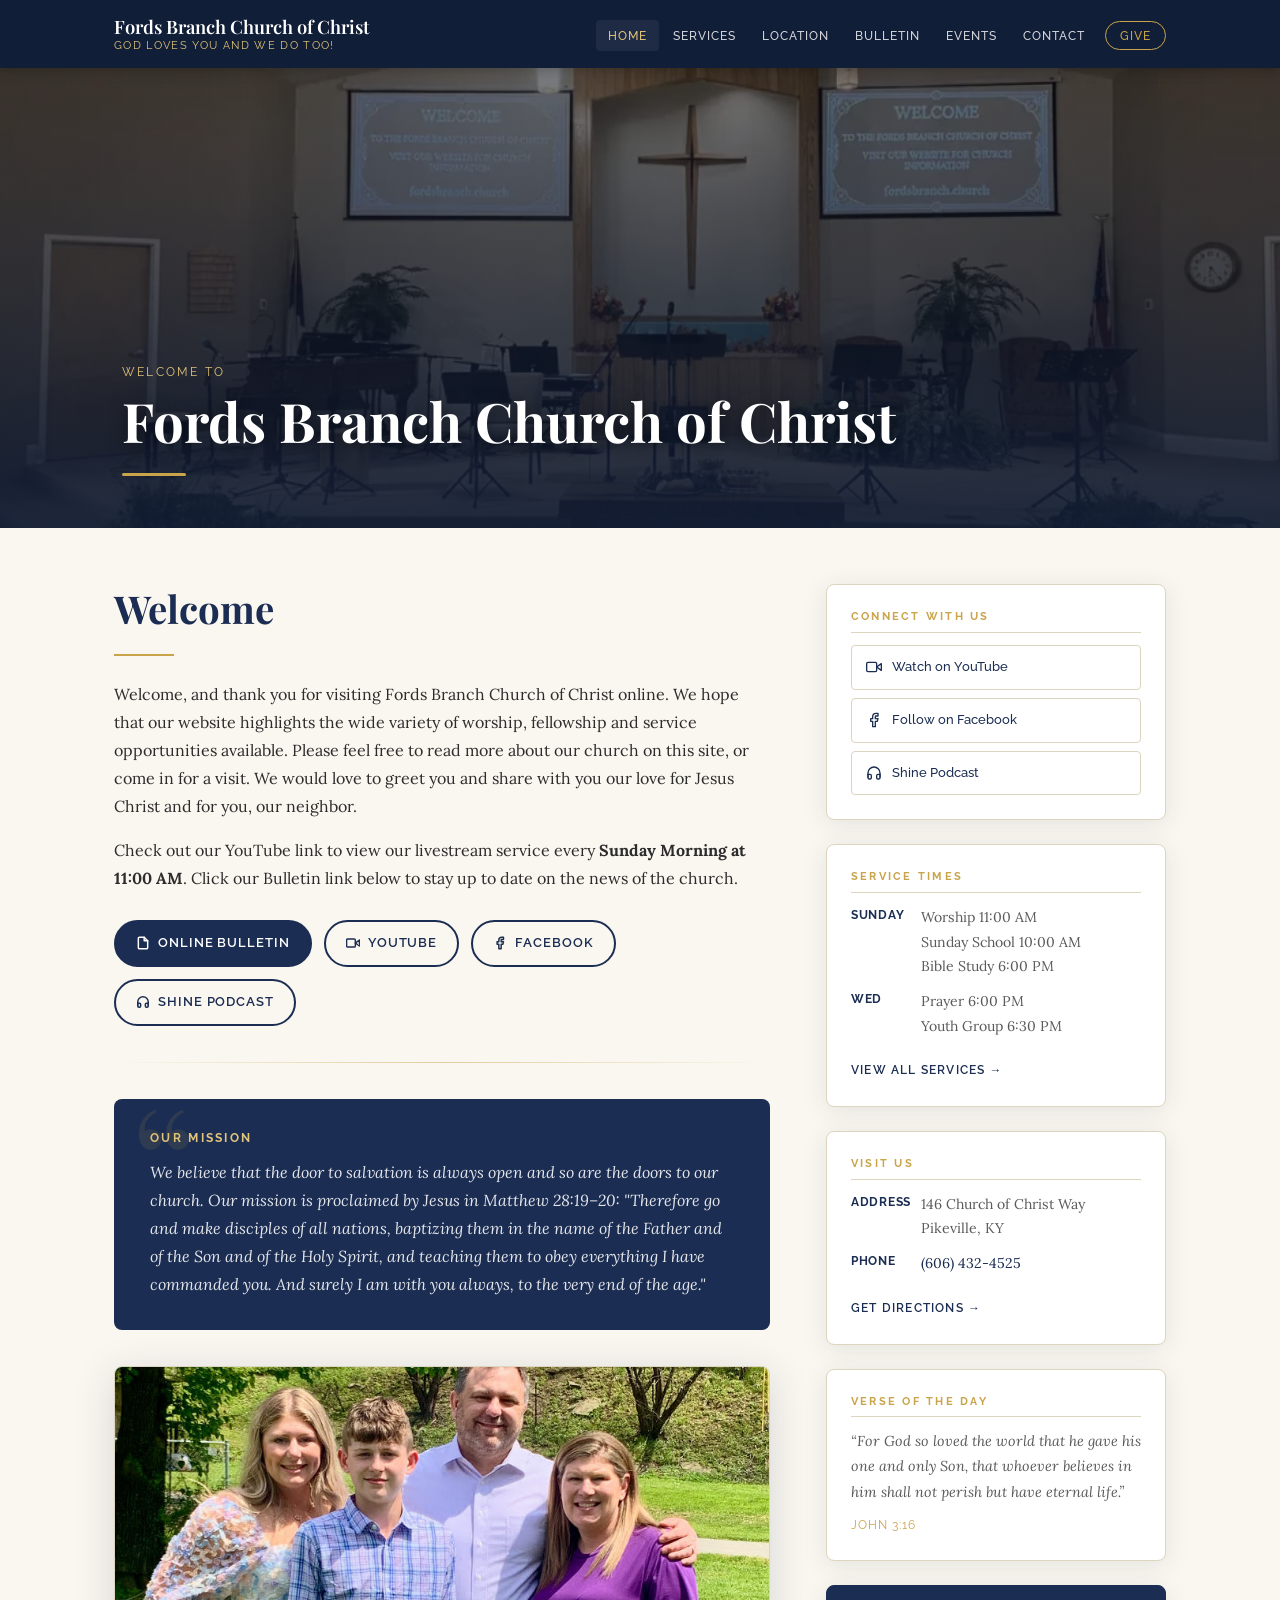
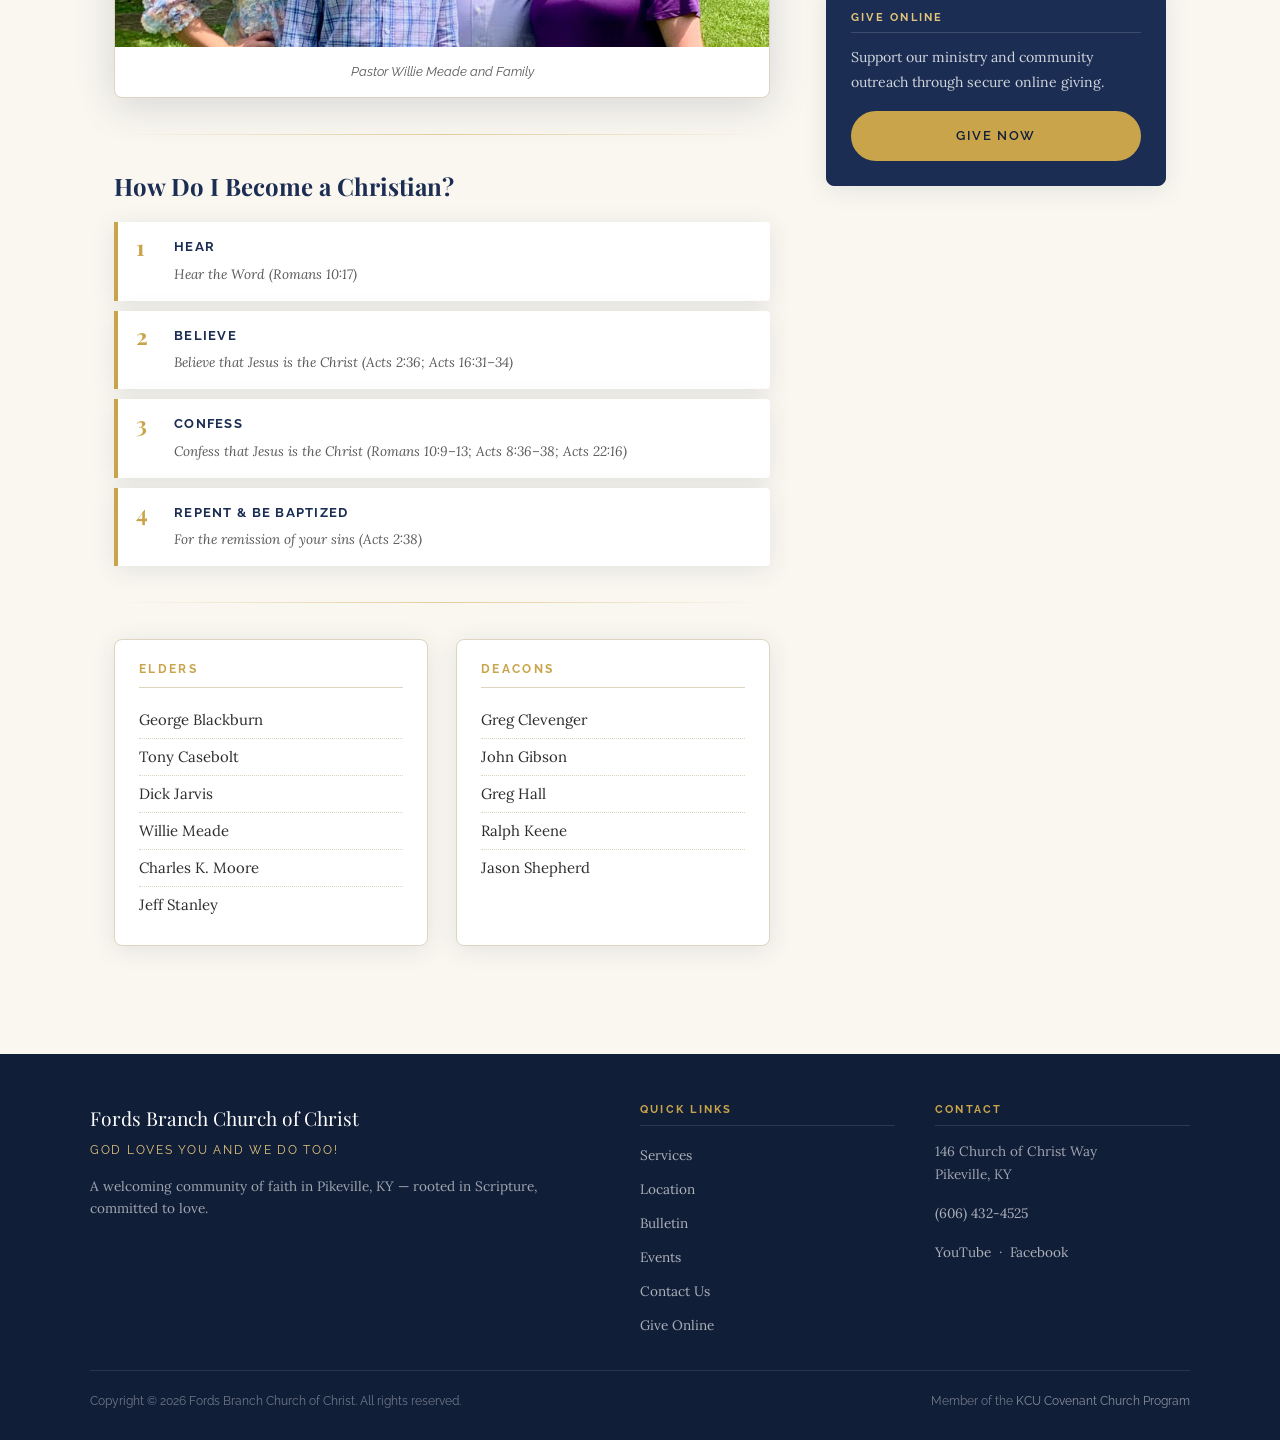
<file: files/index.html>
<!DOCTYPE html>
<html lang="en">
<head>
  <meta charset="UTF-8" />
  <meta name="viewport" content="width=device-width, initial-scale=1.0" />
  <meta name="description" content="Welcome to Fords Branch Church of Christ in Pikeville, KY. God loves you and we do too!" />
  <title>Welcome – Fords Branch Church of Christ</title>
  <link rel="canonical" href="https://fordsbranch.church/" />
  <meta property="og:site_name" content="Fords Branch Church of Christ" />
  <meta property="og:type" content="website" />
  <meta property="og:title" content="Welcome – Fords Branch Church of Christ" />
  <meta property="og:description" content="Welcome to Fords Branch Church of Christ in Pikeville, KY. God loves you and we do too!" />
  <meta property="og:url" content="https://fordsbranch.church/" />
  <meta property="og:image" content="https://fordsbranch.church/assets/images/pastor-family.jpg" />
  <meta property="og:image:width" content="828" />
  <meta property="og:image:height" content="441" />
  <meta property="og:image:alt" content="Pastor Willie Meade and family" />
  <meta name="twitter:card" content="summary_large_image" />
  <link rel="preconnect" href="https://fonts.googleapis.com" />
  <link rel="preconnect" href="https://fonts.gstatic.com" crossorigin />
  <link rel="stylesheet" href="https://fonts.googleapis.com/css2?family=Playfair+Display:ital,wght@0,400;0,600;0,700;1,400;1,600&amp;family=Lora:ital,wght@0,400;0,500;1,400&amp;family=Raleway:wght@300;400;500;600&amp;display=swap" />
  <link rel="stylesheet" href="assets/css/style.css?v=2" />
  <link rel="icon" type="image/svg+xml" href="data:image/svg+xml,<svg xmlns='http://www.w3.org/2000/svg' viewBox='0 0 32 32'><rect width='32' height='32' fill='%231b2d52'/><text x='50%' y='58%' dominant-baseline='middle' text-anchor='middle' font-size='20' fill='%23c9a44a'>✝</text></svg>" />
  <script type="application/ld+json">
  {
    "@context": "https://schema.org",
    "@type": "Church",
    "name": "Fords Branch Church of Christ",
    "url": "https://fordsbranch.church/",
    "telephone": "+16064324525",
    "address": {
      "@type": "PostalAddress",
      "streetAddress": "146 Church of Christ Way",
      "addressLocality": "Pikeville",
      "addressRegion": "KY",
      "addressCountry": "US"
    },
    "sameAs": [
      "https://www.facebook.com/Fords-Branch-Church-of-Christ-373085496865569/",
      "https://www.youtube.com/@fordsbranchchurchofchrist5745"
    ]
  }
  </script>
</head>
<body>

<header class="site-header">
  <div class="header-inner">
    <a href="index.html" class="site-brand">
      <span class="brand-title">Fords Branch Church of Christ</span>
      <span class="brand-tagline">God loves you and we do too!</span>
    </a>
    <button class="nav-toggle" id="navToggle" aria-label="Toggle navigation" aria-expanded="false">
      <span></span><span></span><span></span>
    </button>
    <nav class="site-nav" id="siteNav" aria-label="Main navigation">
      <ul>
        <li><a href="index.html" class="active">Home</a></li>
        <li><a href="services.html">Services</a></li>
        <li><a href="location.html">Location</a></li>
        <li><a href="bulletin.html">Bulletin</a></li>
        <li><a href="events.html">Events</a></li>
        <li><a href="contact.html">Contact</a></li>
        <li><a href="give.html" class="nav-give">Give</a></li>
      </ul>
    </nav>
  </div>
</header>

<main>
<!-- Hero -->
<section class="hero" id="hero">
  <img
    src="assets/images/sanctuary.webp"
    alt="Fords Branch Church of Christ Sanctuary interior"
    onerror="this.style.display='none';document.getElementById('hero').classList.add('hero-fallback')"
  />
  <div class="hero-overlay"></div>
  <div class="hero-content">
    <p>Welcome to</p>
    <h1>Fords Branch Church of Christ</h1>
    <span class="hero-rule"></span>
  </div>
</section>

<div class="site-main">
  <div class="home-layout">

    <!-- Primary column -->
    <div>
      <h1>Welcome</h1>
      <hr class="section-rule" />
      <p>
        Welcome, and thank you for visiting Fords Branch Church of Christ online.
        We hope that our website highlights the wide variety of worship, fellowship
        and service opportunities available. Please feel free to read more about our
        church on this site, or come in for a visit. We would love to greet you and
        share with you our love for Jesus Christ and for you, our neighbor.
      </p>
      <p>
        Check out our YouTube link to view our livestream service every
        <strong>Sunday Morning at 11:00 AM</strong>. Click our Bulletin link below
        to stay up to date on the news of the church.
      </p>

      <div class="quick-links">
        <a href="bulletin.html" class="quick-link primary">
          <svg width="14" height="14" viewBox="0 0 24 24" fill="none" stroke="currentColor" stroke-width="2.5" stroke-linecap="round" stroke-linejoin="round"><path d="M14 2H6a2 2 0 0 0-2 2v16a2 2 0 0 0 2 2h12a2 2 0 0 0 2-2V8z"/><polyline points="14 2 14 8 20 8"/></svg>
          Online Bulletin
        </a>
        <a href="https://www.youtube.com/@fordsbranchchurchofchrist5745/streams" target="_blank" rel="noopener" class="quick-link">
          <svg width="14" height="14" viewBox="0 0 24 24" fill="none" stroke="currentColor" stroke-width="2.5" stroke-linecap="round" stroke-linejoin="round"><polygon points="23 7 16 12 23 17 23 7"/><rect x="1" y="5" width="15" height="14" rx="2" ry="2"/></svg>
          YouTube
        </a>
        <a href="https://www.facebook.com/Fords-Branch-Church-of-Christ-373085496865569/" target="_blank" rel="noopener" class="quick-link">
          <svg width="14" height="14" viewBox="0 0 24 24" fill="none" stroke="currentColor" stroke-width="2.5" stroke-linecap="round" stroke-linejoin="round"><path d="M18 2h-3a5 5 0 0 0-5 5v3H7v4h3v8h4v-8h3l1-4h-4V7a1 1 0 0 1 1-1h3z"/></svg>
          Facebook
        </a>
        <a href="https://shine.stream" target="_blank" rel="noopener" class="quick-link">
          <svg width="14" height="14" viewBox="0 0 24 24" fill="none" stroke="currentColor" stroke-width="2.5" stroke-linecap="round" stroke-linejoin="round"><path d="M3 18v-6a9 9 0 0 1 18 0v6"/><path d="M21 19a2 2 0 0 1-2 2h-1a2 2 0 0 1-2-2v-3a2 2 0 0 1 2-2h3zM3 19a2 2 0 0 0 2 2h1a2 2 0 0 0 2-2v-3a2 2 0 0 0-2-2H3z"/></svg>
          Shine Podcast
        </a>
      </div>

      <hr class="gold-divider" />

      <div class="mission-block">
        <h2>Our Mission</h2>
        <p>
          We believe that the door to salvation is always open and so are the doors
          to our church. Our mission is proclaimed by Jesus in Matthew 28:19–20:
          <em>"Therefore go and make disciples of all nations, baptizing them in the
          name of the Father and of the Son and of the Holy Spirit, and teaching them
          to obey everything I have commanded you. And surely I am with you always,
          to the very end of the age."</em>
        </p>
      </div>

      <div class="pastor-card" style="margin: 28px 0;">
        <img
          src="assets/images/pastor-family.jpg"
          alt="Pastor Willie Meade and Family"
          onerror="this.style.display='none'"
        />
        <div class="pastor-caption">Pastor Willie Meade and Family</div>
      </div>

      <hr class="gold-divider" />

      <h2>How Do I Become a Christian?</h2>
      <ul class="steps-list">
        <li>
          <span class="step-num">1</span>
          <div class="step-content">
            <strong>Hear</strong>
            <span>Hear the Word (Romans 10:17)</span>
          </div>
        </li>
        <li>
          <span class="step-num">2</span>
          <div class="step-content">
            <strong>Believe</strong>
            <span>Believe that Jesus is the Christ (Acts 2:36; Acts 16:31–34)</span>
          </div>
        </li>
        <li>
          <span class="step-num">3</span>
          <div class="step-content">
            <strong>Confess</strong>
            <span>Confess that Jesus is the Christ (Romans 10:9–13; Acts 8:36–38; Acts 22:16)</span>
          </div>
        </li>
        <li>
          <span class="step-num">4</span>
          <div class="step-content">
            <strong>Repent &amp; Be Baptized</strong>
            <span>For the remission of your sins (Acts 2:38)</span>
          </div>
        </li>
      </ul>

      <hr class="gold-divider" />

      <div class="leadership-grid">
        <div class="leader-card">
          <h3>Elders</h3>
          <ul>
            <li>George Blackburn</li>
            <li>Tony Casebolt</li>
            <li>Dick Jarvis</li>
            <li>Willie Meade</li>
            <li>Charles K. Moore</li>
            <li>Jeff Stanley</li>
          </ul>
        </div>
        <div class="leader-card">
          <h3>Deacons</h3>
          <ul>
            <li>Greg Clevenger</li>
            <li>John Gibson</li>
            <li>Greg Hall</li>
            <li>Ralph Keene</li>
            <li>Jason Shepherd</li>
          </ul>
        </div>
      </div>
    </div>

    <!-- Sidebar -->
    <aside class="sidebar">
      <div class="sidebar-card">
        <h3>Connect With Us</h3>
        <div class="social-links">
          <a href="https://www.youtube.com/@fordsbranchchurchofchrist5745/streams" target="_blank" rel="noopener" class="social-link">
            <svg viewBox="0 0 24 24" fill="none" stroke="currentColor" stroke-width="2" stroke-linecap="round" stroke-linejoin="round"><polygon points="23 7 16 12 23 17 23 7"/><rect x="1" y="5" width="15" height="14" rx="2" ry="2"/></svg>
            Watch on YouTube
          </a>
          <a href="https://www.facebook.com/Fords-Branch-Church-of-Christ-373085496865569/" target="_blank" rel="noopener" class="social-link">
            <svg viewBox="0 0 24 24" fill="none" stroke="currentColor" stroke-width="2" stroke-linecap="round" stroke-linejoin="round"><path d="M18 2h-3a5 5 0 0 0-5 5v3H7v4h3v8h4v-8h3l1-4h-4V7a1 1 0 0 1 1-1h3z"/></svg>
            Follow on Facebook
          </a>
          <a href="https://shine.stream" target="_blank" rel="noopener" class="social-link">
            <svg viewBox="0 0 24 24" fill="none" stroke="currentColor" stroke-width="2" stroke-linecap="round" stroke-linejoin="round"><path d="M3 18v-6a9 9 0 0 1 18 0v6"/><path d="M21 19a2 2 0 0 1-2 2h-1a2 2 0 0 1-2-2v-3a2 2 0 0 1 2-2h3zM3 19a2 2 0 0 0 2 2h1a2 2 0 0 0 2-2v-3a2 2 0 0 0-2-2H3z"/></svg>
            Shine Podcast
          </a>
        </div>
      </div>

      <div class="sidebar-card">
        <h3>Service Times</h3>
        <div class="info-row">
          <strong>Sunday</strong>
          <span>Worship 11:00 AM<br>Sunday School 10:00 AM<br>Bible Study 6:00 PM</span>
        </div>
        <div class="info-row" style="margin-top:10px">
          <strong>Wed</strong>
          <span>Prayer 6:00 PM<br>Youth Group 6:30 PM</span>
        </div>
        <a href="services.html" style="display:inline-block;margin-top:14px;font-family:var(--font-ui);font-size:0.75rem;letter-spacing:0.1em;text-transform:uppercase;color:var(--navy);font-weight:600;">View all services →</a>
      </div>

      <div class="sidebar-card">
        <h3>Visit Us</h3>
        <div class="info-row">
          <strong>Address</strong>
          <span>146 Church of Christ Way<br>Pikeville, KY</span>
        </div>
        <div class="info-row" style="margin-top:10px">
          <strong>Phone</strong>
          <span><a href="tel:6064324525">(606) 432-4525</a></span>
        </div>
        <a href="location.html" style="display:inline-block;margin-top:14px;font-family:var(--font-ui);font-size:0.75rem;letter-spacing:0.1em;text-transform:uppercase;color:var(--navy);font-weight:600;">Get directions →</a>
      </div>

      <div class="sidebar-card">
        <h3>Verse of the Day</h3>
        <p id="votd-text" style="font-style:italic;font-size:0.9rem;min-height:60px;">
          Loading&hellip;
        </p>
        <a id="votd-ref" class="verse-ref" target="_blank" rel="noopener"></a>
        <script>
          (function () {
            var fallbackText = '“For God so loved the world that he gave his one and only Son, that whoever believes in him shall not perish but have eternal life.”';
            var fallbackRef  = 'John 3:16';
            var fallbackUrl  = 'https://www.biblegateway.com/passage/?search=John+3:16';

            function setVerse(text, ref, url) {
              document.getElementById('votd-text').textContent = text;
              var a = document.getElementById('votd-ref');
              a.textContent = ref;
              a.href = url;
            }

            fetch('https://labs.bible.org/api/?passage=votd&type=json&formatting=plain')
              .then(function(r) { return r.json(); })
              .then(function(data) {
                if (!Array.isArray(data) || data.length === 0) { throw new Error('empty'); }
                var first = data[0], last = data[data.length - 1];
                var text = data.map(function(v) { return v.text.trim(); }).join(' ');
                var ref = first.bookname + ' ' + first.chapter + ':' + first.verse;
                if (data.length > 1) {
                  ref += '-' + (last.chapter !== first.chapter ? last.chapter + ':' : '') + last.verse;
                }
                setVerse('“' + text + '”', ref,
                  'https://www.biblegateway.com/passage/?search=' + encodeURIComponent(ref));
              })
              .catch(function() {
                setVerse(fallbackText, fallbackRef, fallbackUrl);
              });
          })();
        </script>
      </div>

      <div class="sidebar-card" style="background:var(--navy);border-color:var(--navy);">
        <h3 style="color:var(--gold-light);border-bottom-color:rgba(255,255,255,0.15);">Give Online</h3>
        <p style="color:rgba(255,255,255,0.8);font-size:0.88rem;margin-bottom:16px;">
          Support our ministry and community outreach through secure online giving.
        </p>
        <a href="give.html" class="btn" style="display:block;text-align:center;background:var(--gold);border-color:var(--gold);color:var(--navy-dark);">Give Now</a>
      </div>
    </aside>

  </div>
</div>
</main>

<footer class="site-footer">
  <div class="footer-inner">
    <div class="footer-brand">
      <div class="brand-title">Fords Branch Church of Christ</div>
      <div class="brand-tagline">God loves you and we do too!</div>
      <p>A welcoming community of faith in Pikeville, KY — rooted in Scripture, committed to love.</p>
    </div>
    <div class="footer-col">
      <h4>Quick Links</h4>
      <ul>
        <li><a href="services.html">Services</a></li>
        <li><a href="location.html">Location</a></li>
        <li><a href="bulletin.html">Bulletin</a></li>
        <li><a href="events.html">Events</a></li>
        <li><a href="contact.html">Contact Us</a></li>
        <li><a href="give.html">Give Online</a></li>
      </ul>
    </div>
    <div class="footer-col">
      <h4>Contact</h4>
      <p>146 Church of Christ Way<br>Pikeville, KY</p>
      <p style="margin-top:10px"><a href="tel:6064324525" style="color:rgba(255,255,255,0.65)">(606) 432-4525</a></p>
      <p style="margin-top:12px">
        <a href="https://www.youtube.com/@fordsbranchchurchofchrist5745/streams" target="_blank" rel="noopener" style="color:rgba(255,255,255,0.65)">YouTube</a>
        &nbsp;·&nbsp;
        <a href="https://www.facebook.com/Fords-Branch-Church-of-Christ-373085496865569/" target="_blank" rel="noopener" style="color:rgba(255,255,255,0.65)">Facebook</a>
      </p>
    </div>
  </div>
  <div class="footer-bottom">
    <p>Copyright &copy; 2026 Fords Branch Church of Christ. All rights reserved.</p>
    <p>Member of the <a href="https://www.kcu.edu/campus-offices/church-relations/covenant-church-program/" target="_blank" rel="noopener" style="color:rgba(255,255,255,0.5)">KCU Covenant Church Program</a></p>
  </div>
</footer>

<script>
  const toggle = document.getElementById('navToggle');
  const nav    = document.getElementById('siteNav');
  toggle.addEventListener('click', () => {
    const open = nav.classList.toggle('open');
    toggle.setAttribute('aria-expanded', open);
  });
</script>
</body>
</html>
</file>
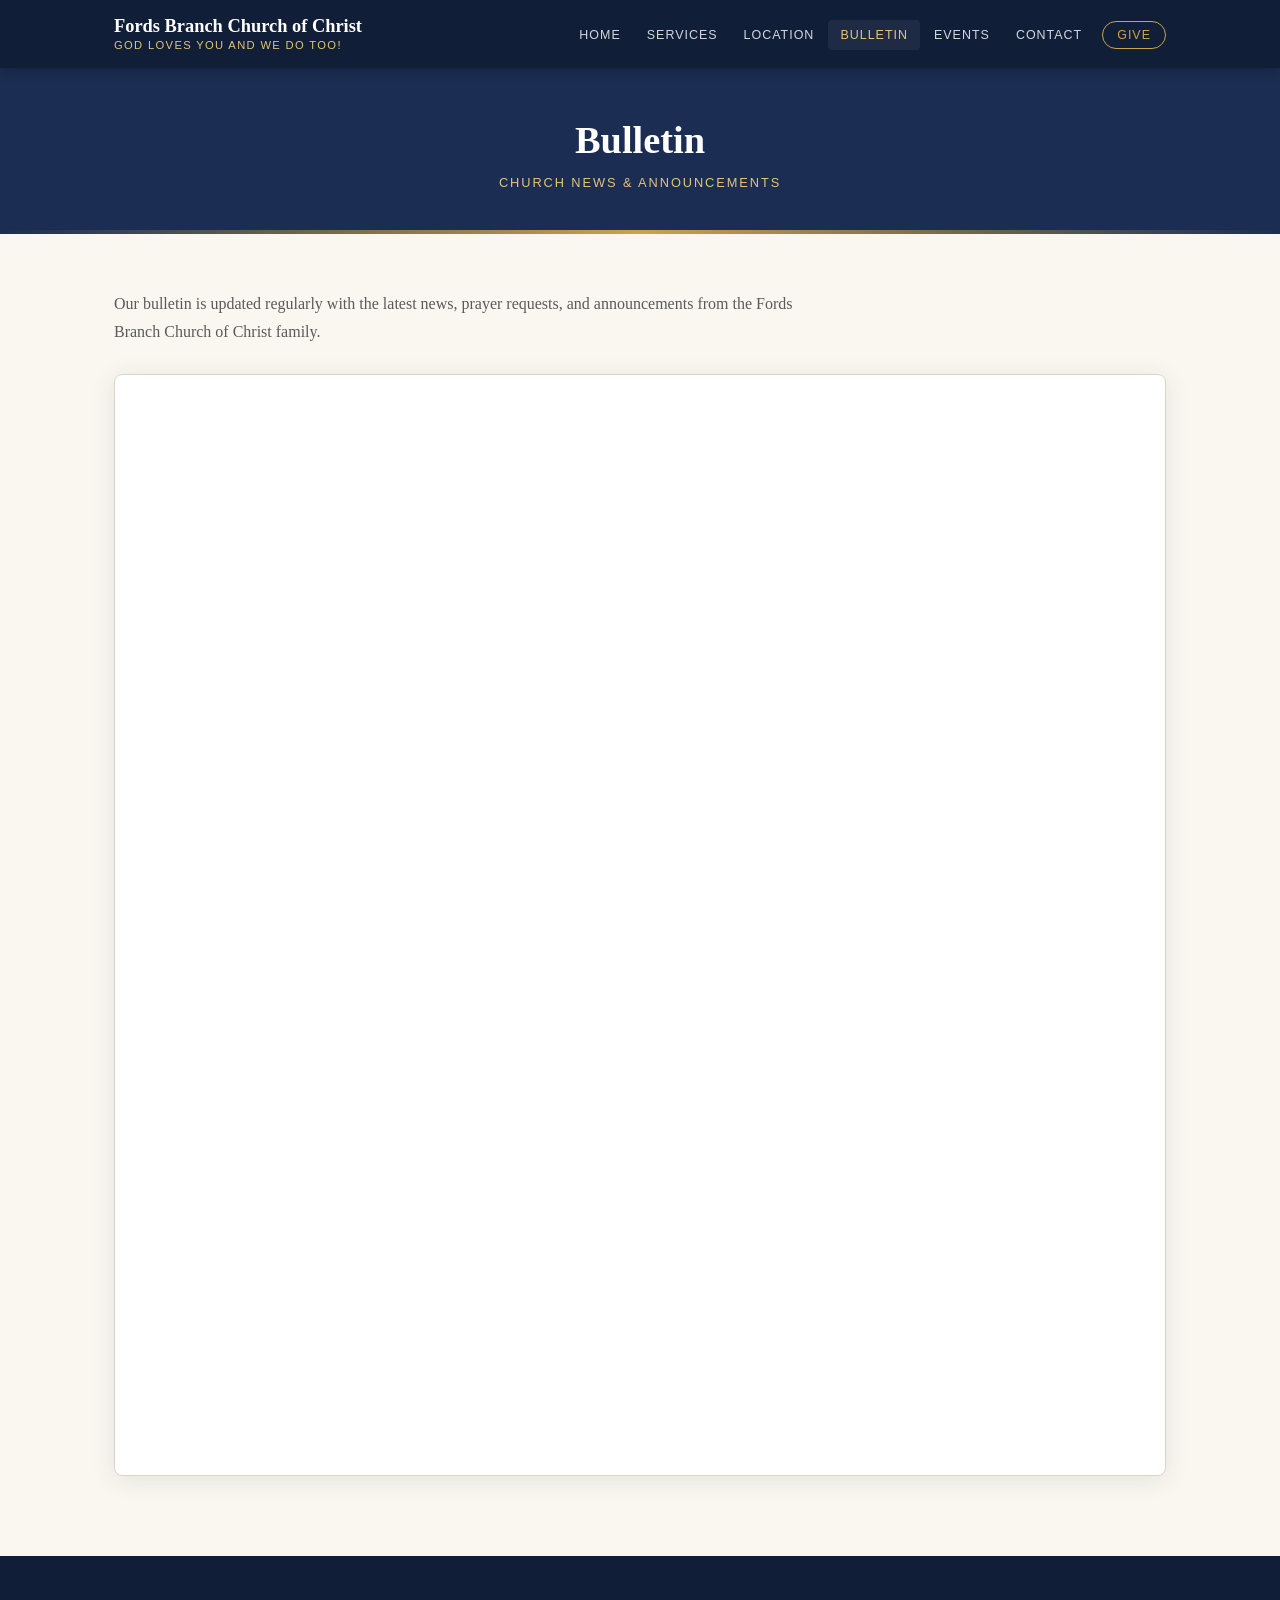
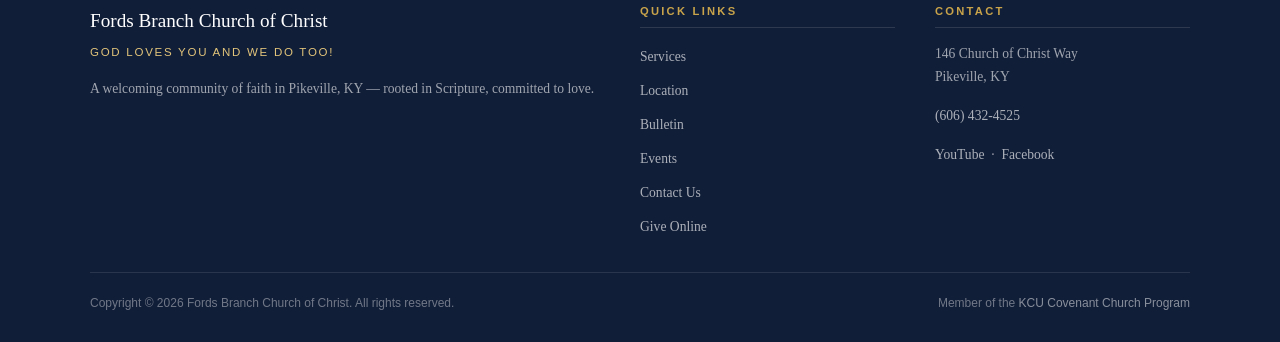
<file: files/bulletin.html>
<!DOCTYPE html>
<html lang="en">
<head>
  <meta charset="UTF-8" />
  <meta name="viewport" content="width=device-width, initial-scale=1.0" />
  <meta name="description" content="Weekly bulletin and announcements from Fords Branch Church of Christ." />
  <title>Bulletin – Fords Branch Church of Christ</title>
  <link rel="preconnect" href="https://fonts.googleapis.com" />
  <link rel="preconnect" href="https://fonts.gstatic.com" crossorigin />
  <link rel="stylesheet" href="assets/css/style.css" />
  <link rel="icon" type="image/svg+xml" href="data:image/svg+xml,<svg xmlns='http://www.w3.org/2000/svg' viewBox='0 0 32 32'><rect width='32' height='32' fill='%231b2d52'/><text x='50%' y='58%' dominant-baseline='middle' text-anchor='middle' font-size='20' fill='%23c9a44a'>✝</text></svg>" />
</head>
<body>

<header class="site-header">
  <div class="header-inner">
    <a href="index.html" class="site-brand">
      <span class="brand-title">Fords Branch Church of Christ</span>
      <span class="brand-tagline">God loves you and we do too!</span>
    </a>
    <button class="nav-toggle" id="navToggle" aria-label="Toggle navigation" aria-expanded="false">
      <span></span><span></span><span></span>
    </button>
    <nav class="site-nav" id="siteNav" aria-label="Main navigation">
      <ul>
        <li><a href="index.html">Home</a></li>
        <li><a href="services.html">Services</a></li>
        <li><a href="location.html">Location</a></li>
        <li><a href="bulletin.html" class="active">Bulletin</a></li>
        <li><a href="events.html">Events</a></li>
        <li><a href="contact.html">Contact</a></li>
        <li><a href="give.html" class="nav-give">Give</a></li>
      </ul>
    </nav>
  </div>
</header>

<main>
<div class="page-header">
  <h1>Bulletin</h1>
  <p>Church News &amp; Announcements</p>
</div>
<div class="site-main">
  <p style="color:var(--text-soft);margin-bottom:28px;max-width:680px;">
    Our bulletin is updated regularly with the latest news, prayer requests, and
    announcements from the Fords Branch Church of Christ family.
  </p>
  <div style="
    background:var(--white);
    border:1px solid var(--border);
    border-radius:8px;
    overflow:hidden;
    box-shadow:var(--shadow);
  ">
    <!-- Google Doc bulletin — edit the document directly to update this page -->
    <iframe
      src="https://docs.google.com/document/d/e/2PACX-1vR16hADPHrXdcXdtF-mwrp62jMT4T5RjG6DtZ4XtmXQvT6SRvijpdtDArE4E94HyNpeJf-EgDpvnx7N/pub?embedded=true"
      title="Fords Branch Church of Christ Weekly Bulletin"
      width="100%"
      height="1100"
      style="display:block;border:none;"
      loading="lazy"
    ></iframe>
  </div>
</div>
</main>

<footer class="site-footer">
  <div class="footer-inner">
    <div class="footer-brand">
      <div class="brand-title">Fords Branch Church of Christ</div>
      <div class="brand-tagline">God loves you and we do too!</div>
      <p>A welcoming community of faith in Pikeville, KY — rooted in Scripture, committed to love.</p>
    </div>
    <div class="footer-col">
      <h4>Quick Links</h4>
      <ul>
        <li><a href="services.html">Services</a></li>
        <li><a href="location.html">Location</a></li>
        <li><a href="bulletin.html">Bulletin</a></li>
        <li><a href="events.html">Events</a></li>
        <li><a href="contact.html">Contact Us</a></li>
        <li><a href="give.html">Give Online</a></li>
      </ul>
    </div>
    <div class="footer-col">
      <h4>Contact</h4>
      <p>146 Church of Christ Way<br>Pikeville, KY</p>
      <p style="margin-top:10px"><a href="tel:6064324525" style="color:rgba(255,255,255,0.65)">(606) 432-4525</a></p>
      <p style="margin-top:12px">
        <a href="https://www.youtube.com/@fordsbranchchurchofchrist5745/streams" target="_blank" rel="noopener" style="color:rgba(255,255,255,0.65)">YouTube</a>
        &nbsp;·&nbsp;
        <a href="https://www.facebook.com/Fords-Branch-Church-of-Christ-373085496865569/" target="_blank" rel="noopener" style="color:rgba(255,255,255,0.65)">Facebook</a>
      </p>
    </div>
  </div>
  <div class="footer-bottom">
    <p>Copyright &copy; 2026 Fords Branch Church of Christ. All rights reserved.</p>
    <p>Member of the <a href="https://www.kcu.edu/campus-offices/church-relations/covenant-church-program/" target="_blank" rel="noopener" style="color:rgba(255,255,255,0.5)">KCU Covenant Church Program</a></p>
  </div>
</footer>

<script>
  const toggle = document.getElementById('navToggle');
  const nav    = document.getElementById('siteNav');
  toggle.addEventListener('click', () => {
    const open = nav.classList.toggle('open');
    toggle.setAttribute('aria-expanded', open);
  });
</script>
</body>
</html>
</file>
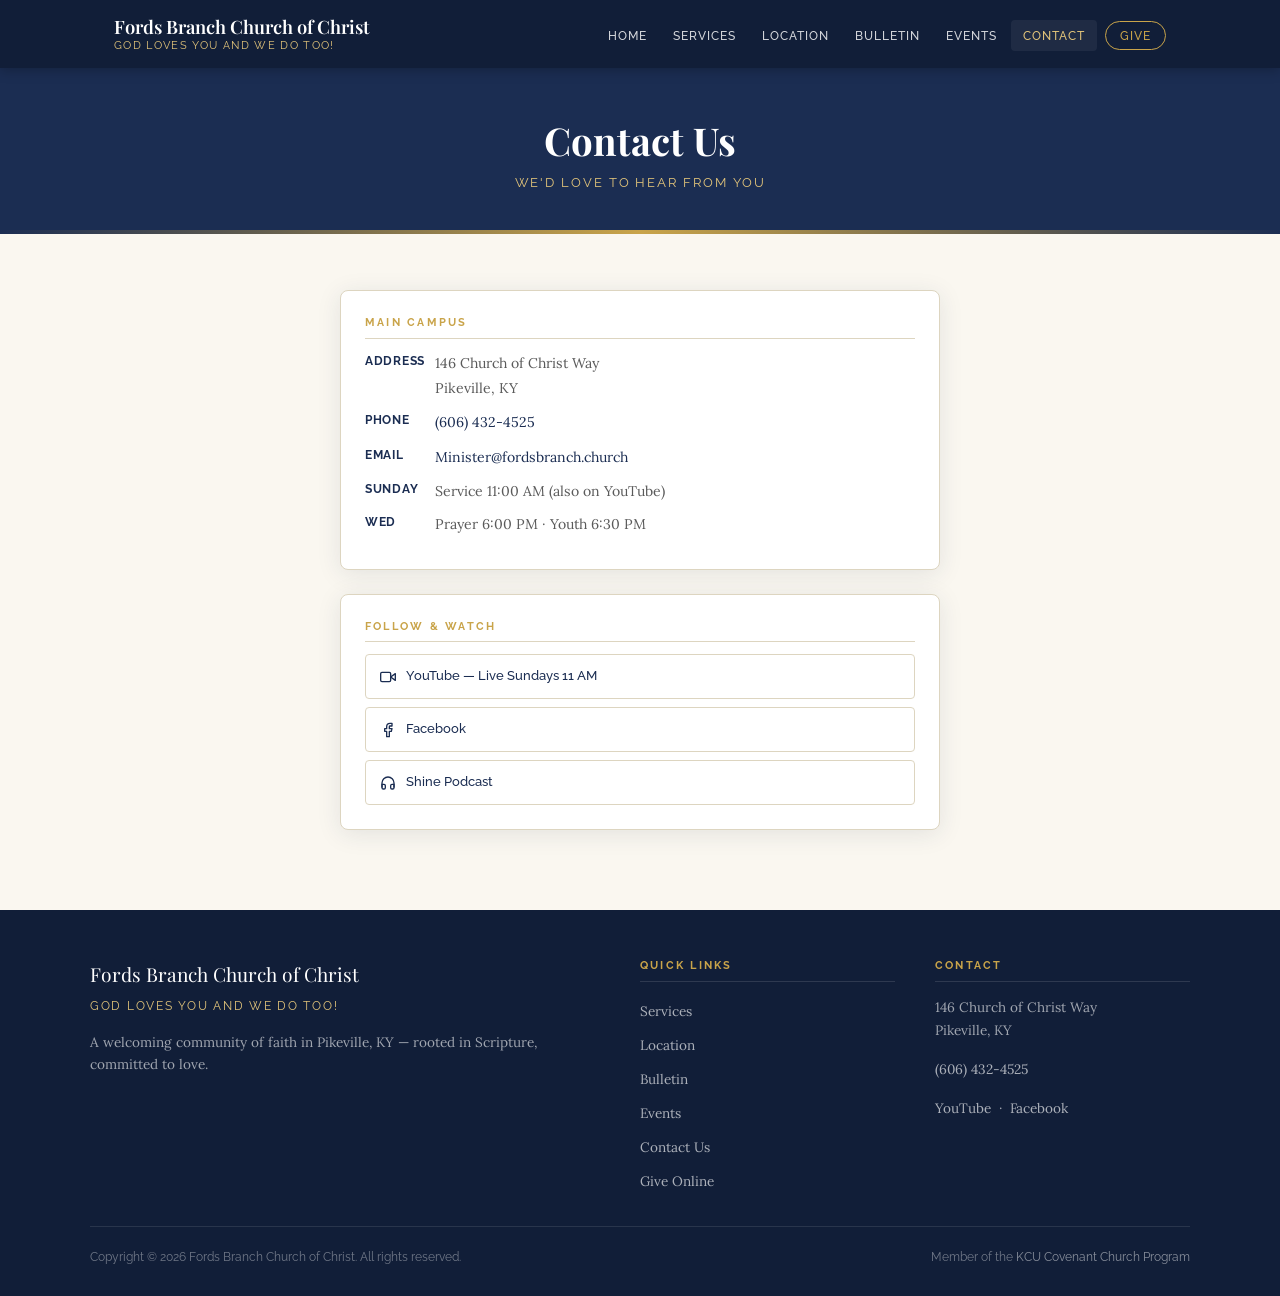
<file: files/contact.html>
<!DOCTYPE html>
<html lang="en">
<head>
  <meta charset="UTF-8" />
  <meta name="viewport" content="width=device-width, initial-scale=1.0" />
  <meta name="description" content="Contact Fords Branch Church of Christ in Pikeville, KY." />
  <title>Contact – Fords Branch Church of Christ</title>
  <link rel="canonical" href="https://fordsbranch.church/contact.html" />
  <meta property="og:site_name" content="Fords Branch Church of Christ" />
  <meta property="og:type" content="website" />
  <meta property="og:title" content="Contact – Fords Branch Church of Christ" />
  <meta property="og:description" content="Contact Fords Branch Church of Christ in Pikeville, KY." />
  <meta property="og:url" content="https://fordsbranch.church/contact.html" />
  <meta property="og:image" content="https://fordsbranch.church/assets/images/pastor-family.jpg" />
  <meta property="og:image:width" content="828" />
  <meta property="og:image:height" content="441" />
  <meta property="og:image:alt" content="Pastor Willie Meade and family" />
  <meta name="twitter:card" content="summary_large_image" />
  <link rel="preconnect" href="https://fonts.googleapis.com" />
  <link rel="preconnect" href="https://fonts.gstatic.com" crossorigin />
  <link rel="stylesheet" href="https://fonts.googleapis.com/css2?family=Playfair+Display:ital,wght@0,400;0,600;0,700;1,400;1,600&amp;family=Lora:ital,wght@0,400;0,500;1,400&amp;family=Raleway:wght@300;400;500;600&amp;display=swap" />
  <link rel="stylesheet" href="assets/css/style.css?v=2" />
  <link rel="icon" type="image/svg+xml" href="data:image/svg+xml,<svg xmlns='http://www.w3.org/2000/svg' viewBox='0 0 32 32'><rect width='32' height='32' fill='%231b2d52'/><text x='50%' y='58%' dominant-baseline='middle' text-anchor='middle' font-size='20' fill='%23c9a44a'>✝</text></svg>" />
</head>
<body>

<header class="site-header">
  <div class="header-inner">
    <a href="index.html" class="site-brand">
      <span class="brand-title">Fords Branch Church of Christ</span>
      <span class="brand-tagline">God loves you and we do too!</span>
    </a>
    <button class="nav-toggle" id="navToggle" aria-label="Toggle navigation" aria-expanded="false">
      <span></span><span></span><span></span>
    </button>
    <nav class="site-nav" id="siteNav" aria-label="Main navigation">
      <ul>
        <li><a href="index.html">Home</a></li>
        <li><a href="services.html">Services</a></li>
        <li><a href="location.html">Location</a></li>
        <li><a href="bulletin.html">Bulletin</a></li>
        <li><a href="events.html">Events</a></li>
        <li><a href="contact.html" class="active">Contact</a></li>
        <li><a href="give.html" class="nav-give">Give</a></li>
      </ul>
    </nav>
  </div>
</header>

<main>
<div class="page-header">
  <h1>Contact Us</h1>
  <p>We'd Love to Hear From You</p>
</div>

<div class="site-main">
  <div style="max-width:600px;margin:0 auto;">

    <div class="sidebar-card" style="margin-bottom:24px;">
      <h3>Main Campus</h3>
      <div class="info-row"><strong>Address</strong><span>146 Church of Christ Way<br>Pikeville, KY</span></div>
      <div class="info-row" style="margin-top:10px;"><strong>Phone</strong><span><a href="tel:6064324525">(606) 432-4525</a></span></div>
      <div class="info-row" style="margin-top:10px;"><strong>Email</strong><span><a href="mailto:Minister@fordsbranch.church">Minister@fordsbranch.church</a></span></div>
      <div class="info-row" style="margin-top:10px;"><strong>Sunday</strong><span>Service 11:00 AM (also on YouTube)</span></div>
      <div class="info-row" style="margin-top:6px;"><strong>Wed</strong><span>Prayer 6:00 PM &middot; Youth 6:30 PM</span></div>
    </div>

    <div class="sidebar-card">
      <h3>Follow &amp; Watch</h3>
      <div class="social-links">
        <a href="https://www.youtube.com/@fordsbranchchurchofchrist5745/streams" target="_blank" rel="noopener" class="social-link">
          <svg viewBox="0 0 24 24" fill="none" stroke="currentColor" stroke-width="2" stroke-linecap="round" stroke-linejoin="round" width="16" height="16"><polygon points="23 7 16 12 23 17 23 7"/><rect x="1" y="5" width="15" height="14" rx="2" ry="2"/></svg>
          YouTube &mdash; Live Sundays 11 AM
        </a>
        <a href="https://www.facebook.com/Fords-Branch-Church-of-Christ-373085496865569/" target="_blank" rel="noopener" class="social-link">
          <svg viewBox="0 0 24 24" fill="none" stroke="currentColor" stroke-width="2" stroke-linecap="round" stroke-linejoin="round" width="16" height="16"><path d="M18 2h-3a5 5 0 0 0-5 5v3H7v4h3v8h4v-8h3l1-4h-4V7a1 1 0 0 1 1-1h3z"/></svg>
          Facebook
        </a>
        <a href="https://shine.stream" target="_blank" rel="noopener" class="social-link">
          <svg viewBox="0 0 24 24" fill="none" stroke="currentColor" stroke-width="2" stroke-linecap="round" stroke-linejoin="round" width="16" height="16"><path d="M3 18v-6a9 9 0 0 1 18 0v6"/><path d="M21 19a2 2 0 0 1-2 2h-1a2 2 0 0 1-2-2v-3a2 2 0 0 1 2-2h3zM3 19a2 2 0 0 0 2 2h1a2 2 0 0 0 2-2v-3a2 2 0 0 0-2-2H3z"/></svg>
          Shine Podcast
        </a>
      </div>
    </div>

  </div>
</div>
</main>

<footer class="site-footer">
  <div class="footer-inner">
    <div class="footer-brand">
      <div class="brand-title">Fords Branch Church of Christ</div>
      <div class="brand-tagline">God loves you and we do too!</div>
      <p>A welcoming community of faith in Pikeville, KY — rooted in Scripture, committed to love.</p>
    </div>
    <div class="footer-col">
      <h4>Quick Links</h4>
      <ul>
        <li><a href="services.html">Services</a></li>
        <li><a href="location.html">Location</a></li>
        <li><a href="bulletin.html">Bulletin</a></li>
        <li><a href="events.html">Events</a></li>
        <li><a href="contact.html">Contact Us</a></li>
        <li><a href="give.html">Give Online</a></li>
      </ul>
    </div>
    <div class="footer-col">
      <h4>Contact</h4>
      <p>146 Church of Christ Way<br>Pikeville, KY</p>
      <p style="margin-top:10px"><a href="tel:6064324525" style="color:rgba(255,255,255,0.65)">(606) 432-4525</a></p>
      <p style="margin-top:12px">
        <a href="https://www.youtube.com/@fordsbranchchurchofchrist5745/streams" target="_blank" rel="noopener" style="color:rgba(255,255,255,0.65)">YouTube</a>
        &nbsp;·&nbsp;
        <a href="https://www.facebook.com/Fords-Branch-Church-of-Christ-373085496865569/" target="_blank" rel="noopener" style="color:rgba(255,255,255,0.65)">Facebook</a>
      </p>
    </div>
  </div>
  <div class="footer-bottom">
    <p>Copyright &copy; 2026 Fords Branch Church of Christ. All rights reserved.</p>
    <p>Member of the <a href="https://www.kcu.edu/campus-offices/church-relations/covenant-church-program/" target="_blank" rel="noopener" style="color:rgba(255,255,255,0.5)">KCU Covenant Church Program</a></p>
  </div>
</footer>

<script>
  const toggle = document.getElementById('navToggle');
  const nav    = document.getElementById('siteNav');
  toggle.addEventListener('click', () => {
    const open = nav.classList.toggle('open');
    toggle.setAttribute('aria-expanded', open);
  });
</script>
</body>
</html>
</file>
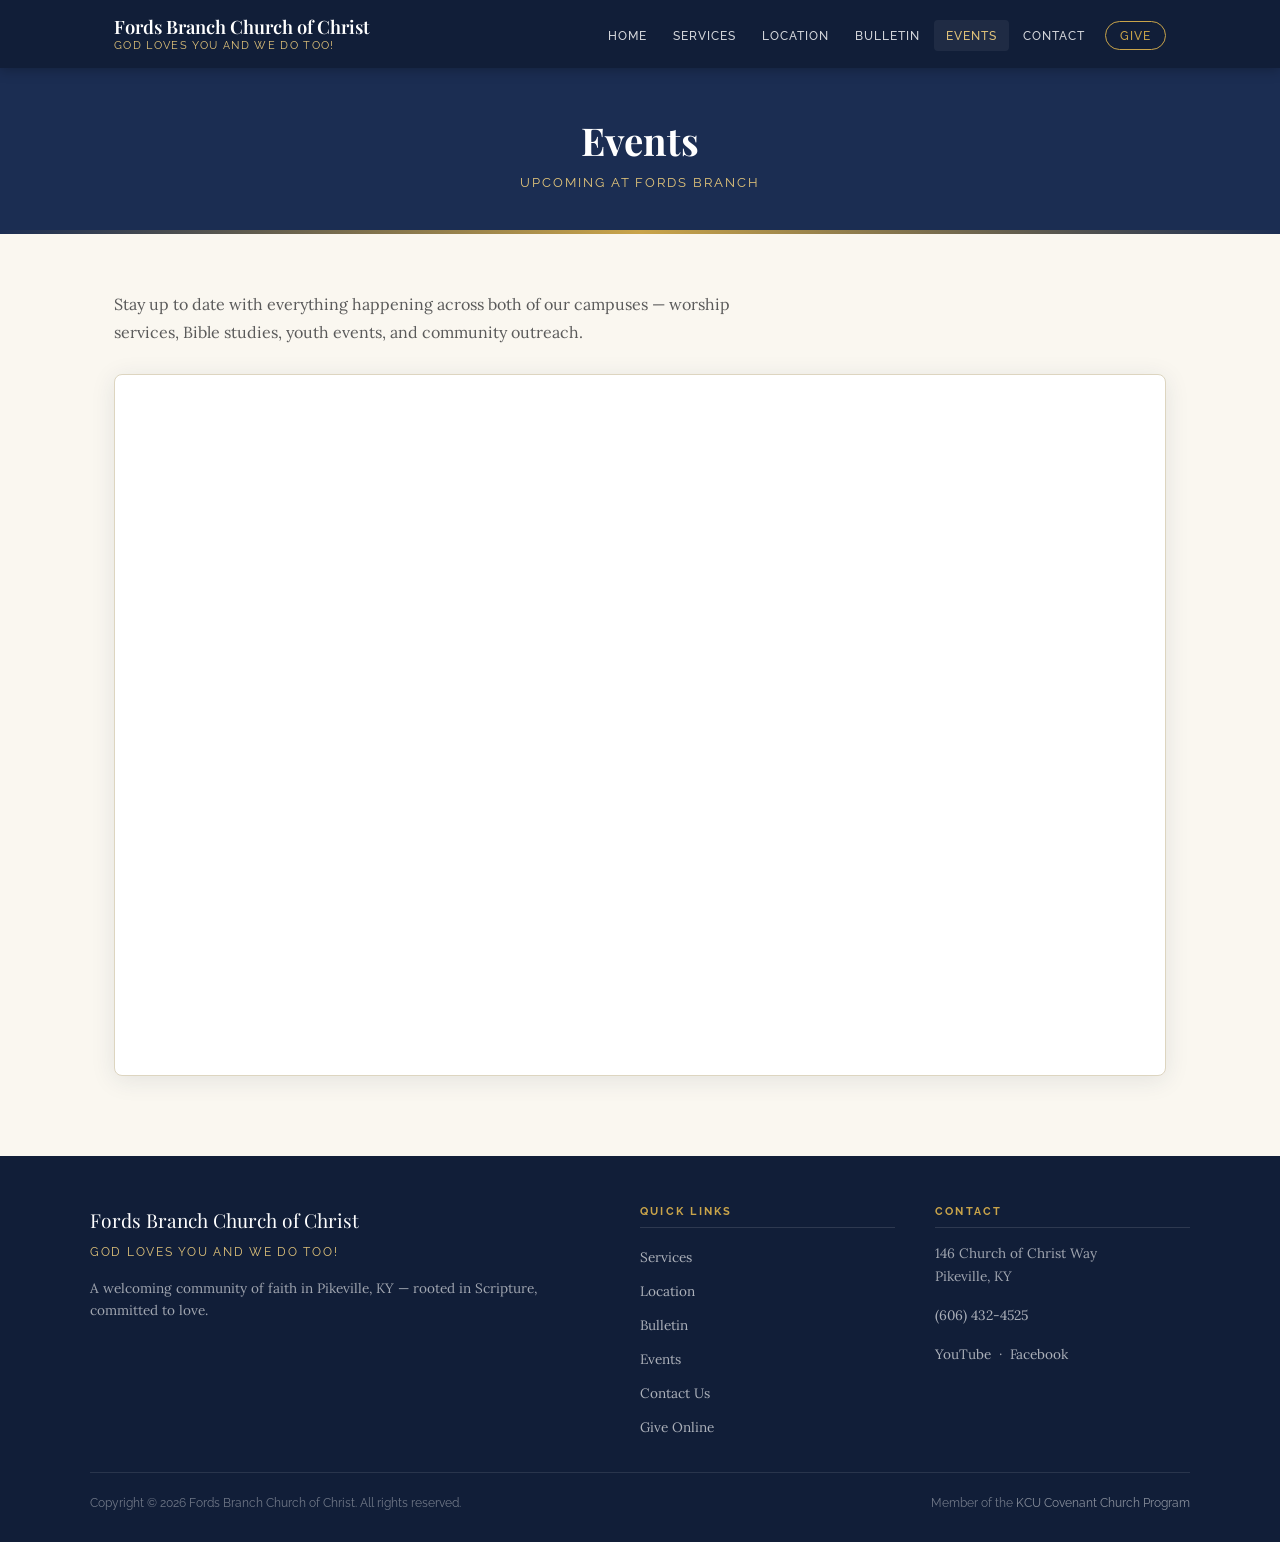
<file: files/events.html>
<!DOCTYPE html>
<html lang="en">
<head>
  <meta charset="UTF-8" />
  <meta name="viewport" content="width=device-width, initial-scale=1.0" />
  <meta name="description" content="Upcoming events at Fords Branch Church of Christ." />
  <title>Events – Fords Branch Church of Christ</title>
  <link rel="canonical" href="https://fordsbranch.church/events.html" />
  <meta property="og:site_name" content="Fords Branch Church of Christ" />
  <meta property="og:type" content="website" />
  <meta property="og:title" content="Events – Fords Branch Church of Christ" />
  <meta property="og:description" content="Upcoming events at Fords Branch Church of Christ." />
  <meta property="og:url" content="https://fordsbranch.church/events.html" />
  <meta property="og:image" content="https://fordsbranch.church/assets/images/pastor-family.jpg" />
  <meta property="og:image:width" content="828" />
  <meta property="og:image:height" content="441" />
  <meta property="og:image:alt" content="Pastor Willie Meade and family" />
  <meta name="twitter:card" content="summary_large_image" />
  <link rel="preconnect" href="https://fonts.googleapis.com" />
  <link rel="preconnect" href="https://fonts.gstatic.com" crossorigin />
  <link rel="stylesheet" href="https://fonts.googleapis.com/css2?family=Playfair+Display:ital,wght@0,400;0,600;0,700;1,400;1,600&amp;family=Lora:ital,wght@0,400;0,500;1,400&amp;family=Raleway:wght@300;400;500;600&amp;display=swap" />
  <link rel="stylesheet" href="assets/css/style.css?v=2" />
  <link rel="icon" type="image/svg+xml" href="data:image/svg+xml,<svg xmlns='http://www.w3.org/2000/svg' viewBox='0 0 32 32'><rect width='32' height='32' fill='%231b2d52'/><text x='50%' y='58%' dominant-baseline='middle' text-anchor='middle' font-size='20' fill='%23c9a44a'>✝</text></svg>" />
</head>
<body>

<header class="site-header">
  <div class="header-inner">
    <a href="index.html" class="site-brand">
      <span class="brand-title">Fords Branch Church of Christ</span>
      <span class="brand-tagline">God loves you and we do too!</span>
    </a>
    <button class="nav-toggle" id="navToggle" aria-label="Toggle navigation" aria-expanded="false">
      <span></span><span></span><span></span>
    </button>
    <nav class="site-nav" id="siteNav" aria-label="Main navigation">
      <ul>
        <li><a href="index.html">Home</a></li>
        <li><a href="services.html">Services</a></li>
        <li><a href="location.html">Location</a></li>
        <li><a href="bulletin.html">Bulletin</a></li>
        <li><a href="events.html" class="active">Events</a></li>
        <li><a href="contact.html">Contact</a></li>
        <li><a href="give.html" class="nav-give">Give</a></li>
      </ul>
    </nav>
  </div>
</header>

<main>
<div class="page-header">
  <h1>Events</h1>
  <p>Upcoming at Fords Branch</p>
</div>
<div class="site-main">
  <p style="color:var(--text-soft);margin-bottom:28px;max-width:680px;">
    Stay up to date with everything happening across both of our campuses —
    worship services, Bible studies, youth events, and community outreach.
  </p>
  <div style="
    background:var(--white);
    border:1px solid var(--border);
    border-radius:8px;
    overflow:hidden;
    box-shadow:var(--shadow);
  ">
    <iframe
      src="https://calendar.google.com/calendar/embed?src=fordsbranchchurchofchrist%40gmail.com&ctz=America%2FNew_York"
      title="Fords Branch Church of Christ Events Calendar"
      width="100%"
      height="700"
      style="display:block;border:none;"
      loading="lazy"
    ></iframe>
  </div>
</div>
</main>

<footer class="site-footer">
  <div class="footer-inner">
    <div class="footer-brand">
      <div class="brand-title">Fords Branch Church of Christ</div>
      <div class="brand-tagline">God loves you and we do too!</div>
      <p>A welcoming community of faith in Pikeville, KY — rooted in Scripture, committed to love.</p>
    </div>
    <div class="footer-col">
      <h4>Quick Links</h4>
      <ul>
        <li><a href="services.html">Services</a></li>
        <li><a href="location.html">Location</a></li>
        <li><a href="bulletin.html">Bulletin</a></li>
        <li><a href="events.html">Events</a></li>
        <li><a href="contact.html">Contact Us</a></li>
        <li><a href="give.html">Give Online</a></li>
      </ul>
    </div>
    <div class="footer-col">
      <h4>Contact</h4>
      <p>146 Church of Christ Way<br>Pikeville, KY</p>
      <p style="margin-top:10px"><a href="tel:6064324525" style="color:rgba(255,255,255,0.65)">(606) 432-4525</a></p>
      <p style="margin-top:12px">
        <a href="https://www.youtube.com/@fordsbranchchurchofchrist5745/streams" target="_blank" rel="noopener" style="color:rgba(255,255,255,0.65)">YouTube</a>
        &nbsp;·&nbsp;
        <a href="https://www.facebook.com/Fords-Branch-Church-of-Christ-373085496865569/" target="_blank" rel="noopener" style="color:rgba(255,255,255,0.65)">Facebook</a>
      </p>
    </div>
  </div>
  <div class="footer-bottom">
    <p>Copyright &copy; 2026 Fords Branch Church of Christ. All rights reserved.</p>
    <p>Member of the <a href="https://www.kcu.edu/campus-offices/church-relations/covenant-church-program/" target="_blank" rel="noopener" style="color:rgba(255,255,255,0.5)">KCU Covenant Church Program</a></p>
  </div>
</footer>

<script>
  const toggle = document.getElementById('navToggle');
  const nav    = document.getElementById('siteNav');
  toggle.addEventListener('click', () => {
    const open = nav.classList.toggle('open');
    toggle.setAttribute('aria-expanded', open);
  });
</script>
</body>
</html>
</file>
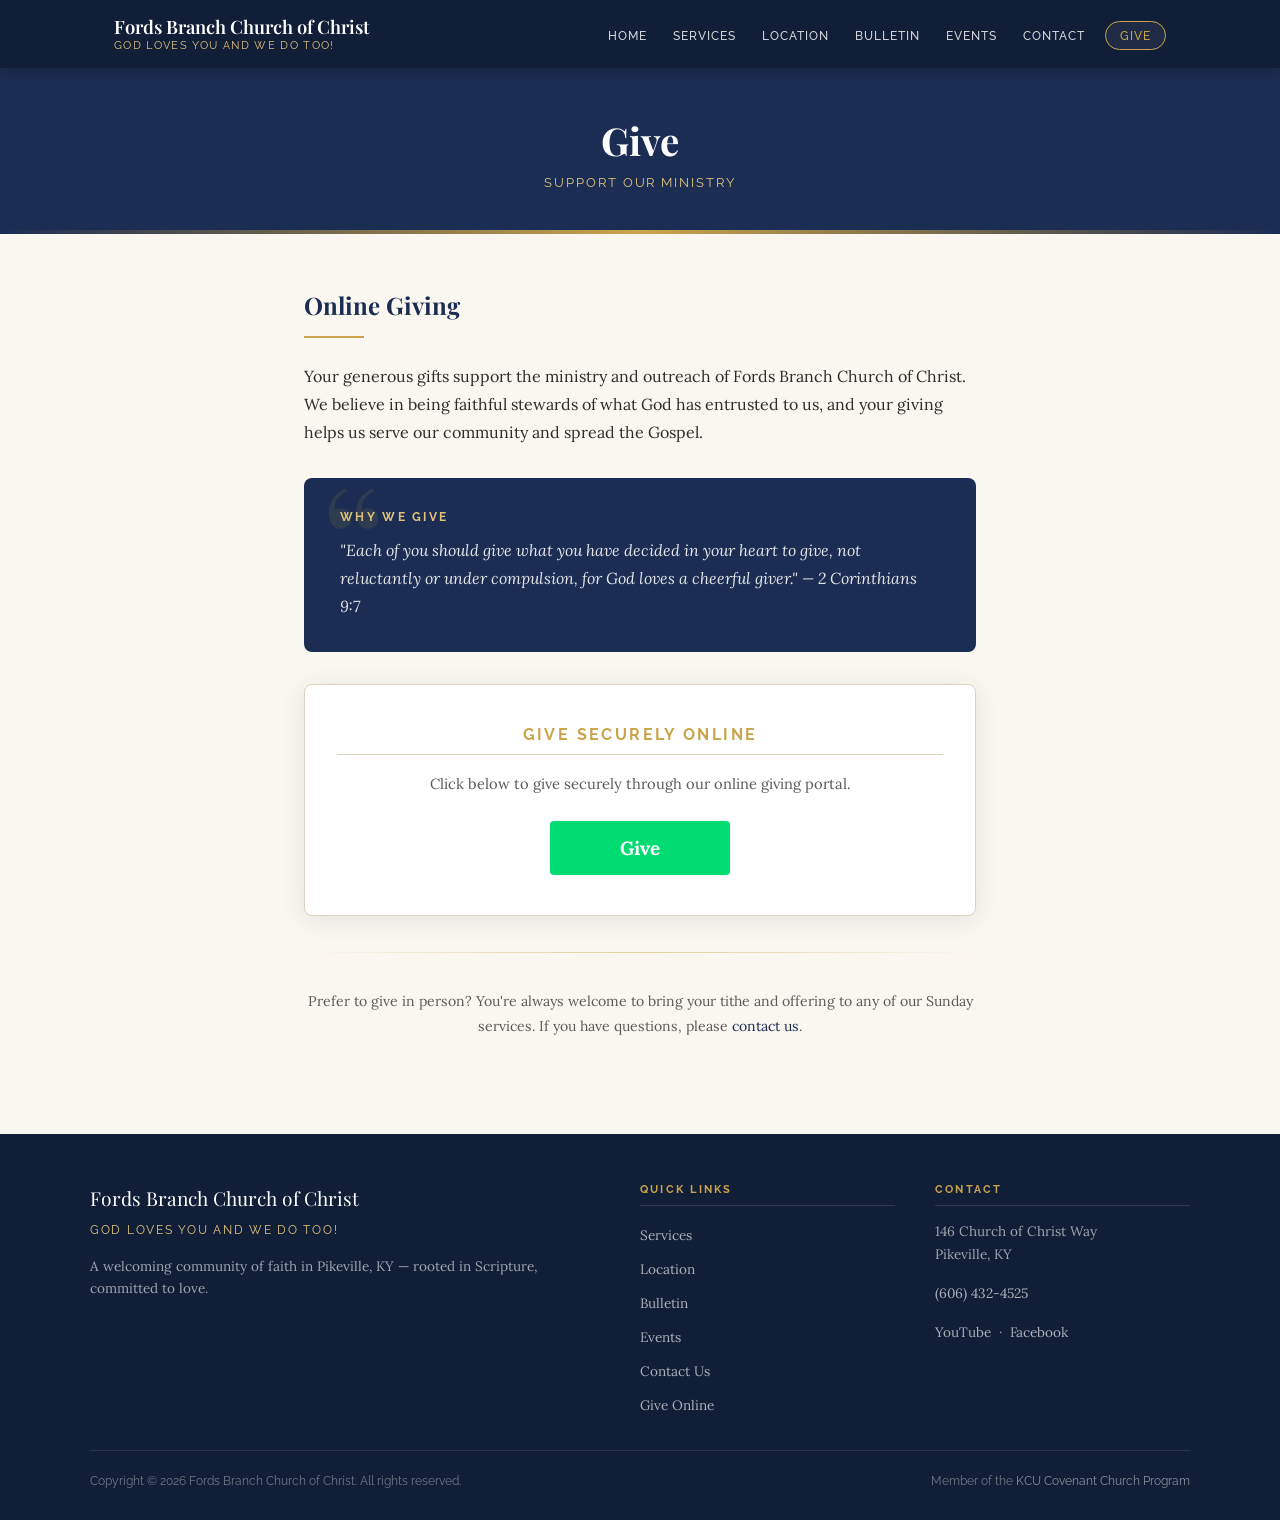
<file: files/give.html>
<!DOCTYPE html>
<html lang="en">
<head>
  <meta charset="UTF-8" />
  <meta name="viewport" content="width=device-width, initial-scale=1.0" />
  <meta name="description" content="Support Fords Branch Church of Christ through online giving." />
  <title>Give – Fords Branch Church of Christ</title>
  <link rel="canonical" href="https://fordsbranch.church/give.html" />
  <meta property="og:site_name" content="Fords Branch Church of Christ" />
  <meta property="og:type" content="website" />
  <meta property="og:title" content="Give – Fords Branch Church of Christ" />
  <meta property="og:description" content="Support Fords Branch Church of Christ through online giving." />
  <meta property="og:url" content="https://fordsbranch.church/give.html" />
  <meta property="og:image" content="https://fordsbranch.church/assets/images/pastor-family.jpg" />
  <meta property="og:image:width" content="828" />
  <meta property="og:image:height" content="441" />
  <meta property="og:image:alt" content="Pastor Willie Meade and family" />
  <meta name="twitter:card" content="summary_large_image" />
  <link rel="preconnect" href="https://fonts.googleapis.com" />
  <link rel="preconnect" href="https://fonts.gstatic.com" crossorigin />
  <link rel="stylesheet" href="https://fonts.googleapis.com/css2?family=Playfair+Display:ital,wght@0,400;0,600;0,700;1,400;1,600&amp;family=Lora:ital,wght@0,400;0,500;1,400&amp;family=Raleway:wght@300;400;500;600&amp;display=swap" />
  <link rel="stylesheet" href="assets/css/style.css?v=2" />
  <link rel="icon" type="image/svg+xml" href="data:image/svg+xml,<svg xmlns='http://www.w3.org/2000/svg' viewBox='0 0 32 32'><rect width='32' height='32' fill='%231b2d52'/><text x='50%' y='58%' dominant-baseline='middle' text-anchor='middle' font-size='20' fill='%23c9a44a'>✝</text></svg>" />
</head>
<body>

<header class="site-header">
  <div class="header-inner">
    <a href="index.html" class="site-brand">
      <span class="brand-title">Fords Branch Church of Christ</span>
      <span class="brand-tagline">God loves you and we do too!</span>
    </a>
    <button class="nav-toggle" id="navToggle" aria-label="Toggle navigation" aria-expanded="false">
      <span></span><span></span><span></span>
    </button>
    <nav class="site-nav" id="siteNav" aria-label="Main navigation">
      <ul>
        <li><a href="index.html">Home</a></li>
        <li><a href="services.html">Services</a></li>
        <li><a href="location.html">Location</a></li>
        <li><a href="bulletin.html">Bulletin</a></li>
        <li><a href="events.html">Events</a></li>
        <li><a href="contact.html">Contact</a></li>
        <li><a href="give.html" class="nav-give active">Give</a></li>
      </ul>
    </nav>
  </div>
</header>

<main>
<div class="page-header">
  <h1>Give</h1>
  <p>Support Our Ministry</p>
</div>
<div class="site-main" style="max-width:720px;">
  <h2>Online Giving</h2>
  <hr class="section-rule" />
  <p>
    Your generous gifts support the ministry and outreach of Fords Branch Church of Christ.
    We believe in being faithful stewards of what God has entrusted to us, and your giving
    helps us serve our community and spread the Gospel.
  </p>
  <div class="mission-block" style="margin:32px 0;">
    <h2>Why We Give</h2>
    <p>
      "Each of you should give what you have decided in your heart to give, not reluctantly
      or under compulsion, for God loves a cheerful giver." &mdash; 2 Corinthians 9:7
    </p>
  </div>
  <div class="sidebar-card" style="text-align:center;padding:40px 32px;">
    <h3 style="font-size:1rem;letter-spacing:0.15em;margin-bottom:16px;">Give Securely Online</h3>
    <p style="color:var(--text-soft);margin-bottom:24px;">
      Click below to give securely through our online giving portal.
    </p>
    <button class="tithely-give-btn" style="background-color: #00DB72;font-family: inherit;font-weight: bold;font-size: 19px; padding: 15px 70px; border-radius: 4px; cursor: pointer; background-image: none; color: white; text-shadow: none; display: inline-block; float: none; border: none;" data-church-id="6964290">Give</button>
    <script src="https://tithe.ly/widget/v3/give.js?3"></script>
    <script>var tw = create_tithely_widget();</script>
  </div>
  <hr class="gold-divider" />
  <p style="color:var(--text-soft);font-size:0.88rem;text-align:center;">
    Prefer to give in person? You're always welcome to bring your tithe and offering
    to any of our Sunday services. If you have questions, please <a href="contact.html">contact us</a>.
  </p>
</div>
</main>

<footer class="site-footer">
  <div class="footer-inner">
    <div class="footer-brand">
      <div class="brand-title">Fords Branch Church of Christ</div>
      <div class="brand-tagline">God loves you and we do too!</div>
      <p>A welcoming community of faith in Pikeville, KY — rooted in Scripture, committed to love.</p>
    </div>
    <div class="footer-col">
      <h4>Quick Links</h4>
      <ul>
        <li><a href="services.html">Services</a></li>
        <li><a href="location.html">Location</a></li>
        <li><a href="bulletin.html">Bulletin</a></li>
        <li><a href="events.html">Events</a></li>
        <li><a href="contact.html">Contact Us</a></li>
        <li><a href="give.html">Give Online</a></li>
      </ul>
    </div>
    <div class="footer-col">
      <h4>Contact</h4>
      <p>146 Church of Christ Way<br>Pikeville, KY</p>
      <p style="margin-top:10px"><a href="tel:6064324525" style="color:rgba(255,255,255,0.65)">(606) 432-4525</a></p>
      <p style="margin-top:12px">
        <a href="https://www.youtube.com/@fordsbranchchurchofchrist5745/streams" target="_blank" rel="noopener" style="color:rgba(255,255,255,0.65)">YouTube</a>
        &nbsp;·&nbsp;
        <a href="https://www.facebook.com/Fords-Branch-Church-of-Christ-373085496865569/" target="_blank" rel="noopener" style="color:rgba(255,255,255,0.65)">Facebook</a>
      </p>
    </div>
  </div>
  <div class="footer-bottom">
    <p>Copyright &copy; 2026 Fords Branch Church of Christ. All rights reserved.</p>
    <p>Member of the <a href="https://www.kcu.edu/campus-offices/church-relations/covenant-church-program/" target="_blank" rel="noopener" style="color:rgba(255,255,255,0.5)">KCU Covenant Church Program</a></p>
  </div>
</footer>

<script>
  const toggle = document.getElementById('navToggle');
  const nav    = document.getElementById('siteNav');
  toggle.addEventListener('click', () => {
    const open = nav.classList.toggle('open');
    toggle.setAttribute('aria-expanded', open);
  });
</script>
</body>
</html>
</file>
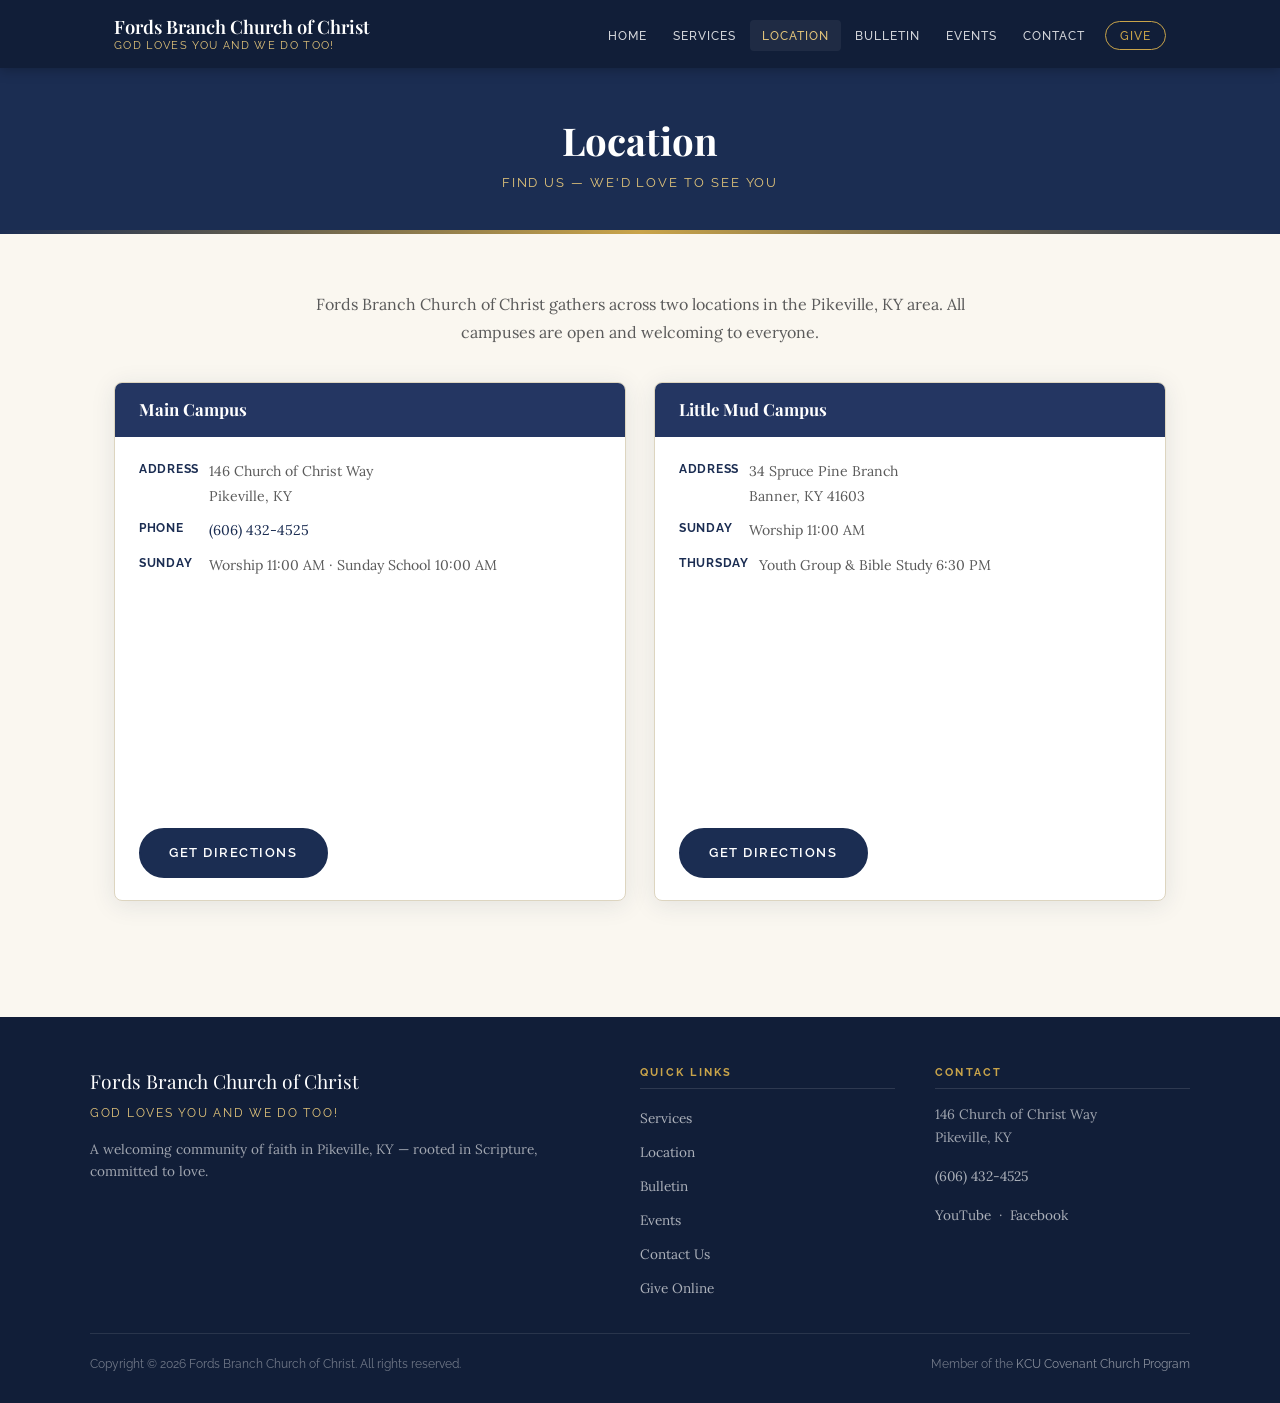
<file: files/location.html>
<!DOCTYPE html>
<html lang="en">
<head>
  <meta charset="UTF-8" />
  <meta name="viewport" content="width=device-width, initial-scale=1.0" />
  <meta name="description" content="Find Fords Branch Church of Christ in Pikeville, KY." />
  <title>Location – Fords Branch Church of Christ</title>
  <link rel="canonical" href="https://fordsbranch.church/location.html" />
  <meta property="og:site_name" content="Fords Branch Church of Christ" />
  <meta property="og:type" content="website" />
  <meta property="og:title" content="Location – Fords Branch Church of Christ" />
  <meta property="og:description" content="Find Fords Branch Church of Christ in Pikeville, KY." />
  <meta property="og:url" content="https://fordsbranch.church/location.html" />
  <meta property="og:image" content="https://fordsbranch.church/assets/images/pastor-family.jpg" />
  <meta property="og:image:width" content="828" />
  <meta property="og:image:height" content="441" />
  <meta property="og:image:alt" content="Pastor Willie Meade and family" />
  <meta name="twitter:card" content="summary_large_image" />
  <link rel="preconnect" href="https://fonts.googleapis.com" />
  <link rel="preconnect" href="https://fonts.gstatic.com" crossorigin />
  <link rel="stylesheet" href="https://fonts.googleapis.com/css2?family=Playfair+Display:ital,wght@0,400;0,600;0,700;1,400;1,600&amp;family=Lora:ital,wght@0,400;0,500;1,400&amp;family=Raleway:wght@300;400;500;600&amp;display=swap" />
  <link rel="stylesheet" href="assets/css/style.css?v=2" />
  <link rel="icon" type="image/svg+xml" href="data:image/svg+xml,<svg xmlns='http://www.w3.org/2000/svg' viewBox='0 0 32 32'><rect width='32' height='32' fill='%231b2d52'/><text x='50%' y='58%' dominant-baseline='middle' text-anchor='middle' font-size='20' fill='%23c9a44a'>✝</text></svg>" />
</head>
<body>

<header class="site-header">
  <div class="header-inner">
    <a href="index.html" class="site-brand">
      <span class="brand-title">Fords Branch Church of Christ</span>
      <span class="brand-tagline">God loves you and we do too!</span>
    </a>
    <button class="nav-toggle" id="navToggle" aria-label="Toggle navigation" aria-expanded="false">
      <span></span><span></span><span></span>
    </button>
    <nav class="site-nav" id="siteNav" aria-label="Main navigation">
      <ul>
        <li><a href="index.html">Home</a></li>
        <li><a href="services.html">Services</a></li>
        <li><a href="location.html" class="active">Location</a></li>
        <li><a href="bulletin.html">Bulletin</a></li>
        <li><a href="events.html">Events</a></li>
        <li><a href="contact.html">Contact</a></li>
        <li><a href="give.html" class="nav-give">Give</a></li>
      </ul>
    </nav>
  </div>
</header>

<main>
<div class="page-header">
  <h1>Location</h1>
  <p>Find Us &mdash; We'd Love to See You</p>
</div>

<div class="site-main">
  <p style="max-width:680px;margin:0 auto 8px;text-align:center;color:var(--text-soft);">
    Fords Branch Church of Christ gathers across two locations in the Pikeville, KY area.
    All campuses are open and welcoming to everyone.
  </p>

  <div class="location-grid" style="grid-template-columns:repeat(auto-fit,minmax(300px,1fr));">
    <div class="location-card">
      <div class="location-card-header">
        <h2>Main Campus</h2>
      </div>
      <div class="location-card-body">
        <div class="info-row"><strong>Address</strong><span>146 Church of Christ Way<br>Pikeville, KY</span></div>
        <div class="info-row" style="margin-top:10px;"><strong>Phone</strong><span><a href="tel:6064324525">(606) 432-4525</a></span></div>
        <div class="info-row" style="margin-top:10px;"><strong>Sunday</strong><span>Worship 11:00 AM &middot; Sunday School 10:00 AM</span></div>
        <iframe
          class="map-embed"
          title="Main Campus Map"
          loading="lazy"
          referrerpolicy="no-referrer-when-downgrade"
          src="https://maps.google.com/maps?q=146+Church+of+Christ+Way+Pikeville+KY&output=embed"
          allowfullscreen
        ></iframe>
        <a href="https://maps.google.com/?q=146+Church+of+Christ+Way,+Pikeville,+KY" target="_blank" rel="noopener" class="btn" style="margin-top:14px;">Get Directions</a>
      </div>
    </div>

    <div class="location-card">
      <div class="location-card-header" style="background:var(--navy-mid);">
        <h2>Little Mud Campus</h2>
      </div>
      <div class="location-card-body">
        <div class="info-row"><strong>Address</strong><span>34 Spruce Pine Branch<br>Banner, KY 41603</span></div>
        <div class="info-row" style="margin-top:10px;"><strong>Sunday</strong><span>Worship 11:00 AM</span></div>
        <div class="info-row" style="margin-top:10px;"><strong>Thursday</strong><span>Youth Group &amp; Bible Study 6:30 PM</span></div>
        <iframe
          class="map-embed"
          title="Little Mud Campus Map"
          loading="lazy"
          referrerpolicy="no-referrer-when-downgrade"
          src="https://maps.google.com/maps?q=34+Spruce+Pine+Branch+Banner+KY+41603&output=embed"
          allowfullscreen
        ></iframe>
        <a href="https://maps.google.com/?q=34+Spruce+Pine+Branch,+Banner,+KY+41603" target="_blank" rel="noopener" class="btn" style="margin-top:14px;">Get Directions</a>
      </div>
    </div>
  </div>
</div>
</main>

<footer class="site-footer">
  <div class="footer-inner">
    <div class="footer-brand">
      <div class="brand-title">Fords Branch Church of Christ</div>
      <div class="brand-tagline">God loves you and we do too!</div>
      <p>A welcoming community of faith in Pikeville, KY — rooted in Scripture, committed to love.</p>
    </div>
    <div class="footer-col">
      <h4>Quick Links</h4>
      <ul>
        <li><a href="services.html">Services</a></li>
        <li><a href="location.html">Location</a></li>
        <li><a href="bulletin.html">Bulletin</a></li>
        <li><a href="events.html">Events</a></li>
        <li><a href="contact.html">Contact Us</a></li>
        <li><a href="give.html">Give Online</a></li>
      </ul>
    </div>
    <div class="footer-col">
      <h4>Contact</h4>
      <p>146 Church of Christ Way<br>Pikeville, KY</p>
      <p style="margin-top:10px"><a href="tel:6064324525" style="color:rgba(255,255,255,0.65)">(606) 432-4525</a></p>
      <p style="margin-top:12px">
        <a href="https://www.youtube.com/@fordsbranchchurchofchrist5745/streams" target="_blank" rel="noopener" style="color:rgba(255,255,255,0.65)">YouTube</a>
        &nbsp;·&nbsp;
        <a href="https://www.facebook.com/Fords-Branch-Church-of-Christ-373085496865569/" target="_blank" rel="noopener" style="color:rgba(255,255,255,0.65)">Facebook</a>
      </p>
    </div>
  </div>
  <div class="footer-bottom">
    <p>Copyright &copy; 2026 Fords Branch Church of Christ. All rights reserved.</p>
    <p>Member of the <a href="https://www.kcu.edu/campus-offices/church-relations/covenant-church-program/" target="_blank" rel="noopener" style="color:rgba(255,255,255,0.5)">KCU Covenant Church Program</a></p>
  </div>
</footer>

<script>
  const toggle = document.getElementById('navToggle');
  const nav    = document.getElementById('siteNav');
  toggle.addEventListener('click', () => {
    const open = nav.classList.toggle('open');
    toggle.setAttribute('aria-expanded', open);
  });
</script>
</body>
</html>
</file>
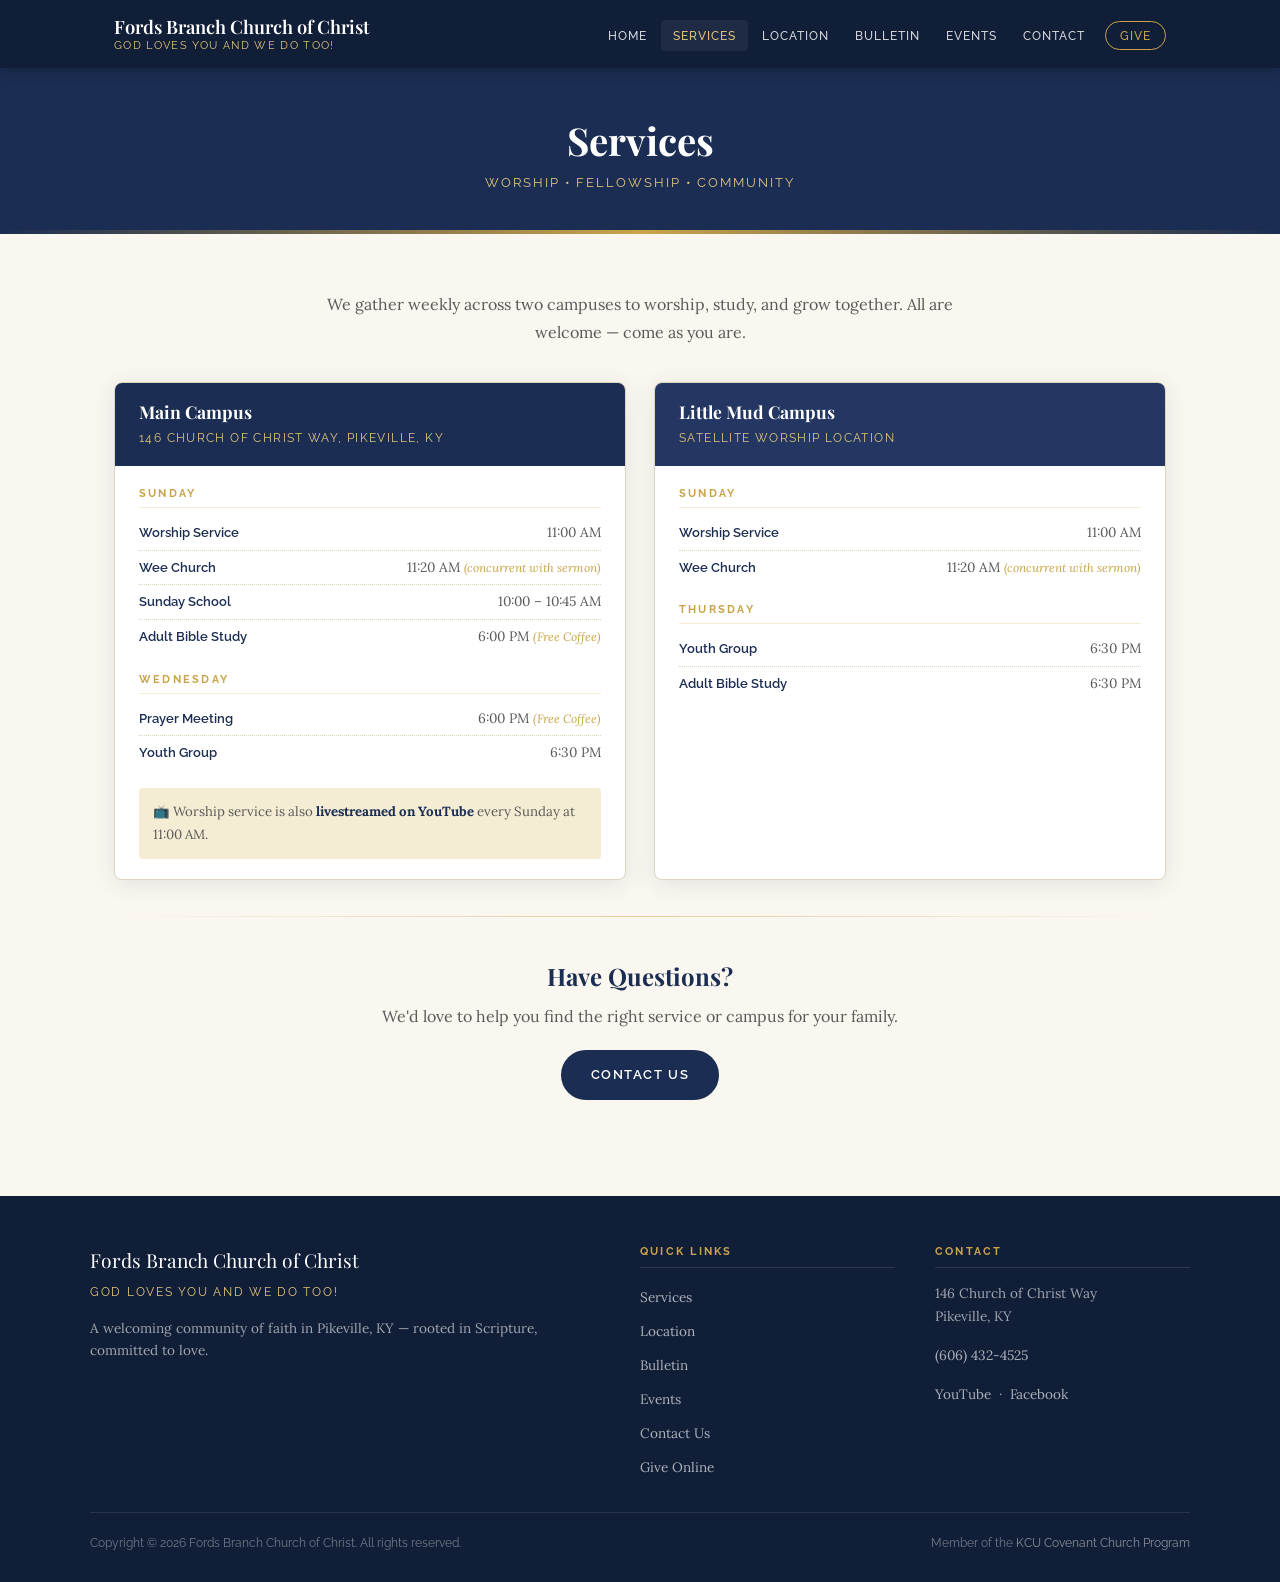
<file: files/services.html>
<!DOCTYPE html>
<html lang="en">
<head>
  <meta charset="UTF-8" />
  <meta name="viewport" content="width=device-width, initial-scale=1.0" />
  <meta name="description" content="Service times for both Fords Branch Church of Christ campuses." />
  <title>Services – Fords Branch Church of Christ</title>
  <link rel="canonical" href="https://fordsbranch.church/services.html" />
  <meta property="og:site_name" content="Fords Branch Church of Christ" />
  <meta property="og:type" content="website" />
  <meta property="og:title" content="Services – Fords Branch Church of Christ" />
  <meta property="og:description" content="Service times for both Fords Branch Church of Christ campuses." />
  <meta property="og:url" content="https://fordsbranch.church/services.html" />
  <meta property="og:image" content="https://fordsbranch.church/assets/images/pastor-family.jpg" />
  <meta property="og:image:width" content="828" />
  <meta property="og:image:height" content="441" />
  <meta property="og:image:alt" content="Pastor Willie Meade and family" />
  <meta name="twitter:card" content="summary_large_image" />
  <link rel="preconnect" href="https://fonts.googleapis.com" />
  <link rel="preconnect" href="https://fonts.gstatic.com" crossorigin />
  <link rel="stylesheet" href="https://fonts.googleapis.com/css2?family=Playfair+Display:ital,wght@0,400;0,600;0,700;1,400;1,600&amp;family=Lora:ital,wght@0,400;0,500;1,400&amp;family=Raleway:wght@300;400;500;600&amp;display=swap" />
  <link rel="stylesheet" href="assets/css/style.css?v=2" />
  <link rel="icon" type="image/svg+xml" href="data:image/svg+xml,<svg xmlns='http://www.w3.org/2000/svg' viewBox='0 0 32 32'><rect width='32' height='32' fill='%231b2d52'/><text x='50%' y='58%' dominant-baseline='middle' text-anchor='middle' font-size='20' fill='%23c9a44a'>✝</text></svg>" />
</head>
<body>

<header class="site-header">
  <div class="header-inner">
    <a href="index.html" class="site-brand">
      <span class="brand-title">Fords Branch Church of Christ</span>
      <span class="brand-tagline">God loves you and we do too!</span>
    </a>
    <button class="nav-toggle" id="navToggle" aria-label="Toggle navigation" aria-expanded="false">
      <span></span><span></span><span></span>
    </button>
    <nav class="site-nav" id="siteNav" aria-label="Main navigation">
      <ul>
        <li><a href="index.html">Home</a></li>
        <li><a href="services.html" class="active">Services</a></li>
        <li><a href="location.html">Location</a></li>
        <li><a href="bulletin.html">Bulletin</a></li>
        <li><a href="events.html">Events</a></li>
        <li><a href="contact.html">Contact</a></li>
        <li><a href="give.html" class="nav-give">Give</a></li>
      </ul>
    </nav>
  </div>
</header>

<main>
<div class="page-header">
  <h1>Services</h1>
  <p>Worship &bull; Fellowship &bull; Community</p>
</div>

<div class="site-main">
  <p style="max-width:680px;text-align:center;margin:0 auto 32px;color:var(--text-soft);">
    We gather weekly across two campuses to worship, study, and grow together.
    All are welcome — come as you are.
  </p>

  <div class="campus-grid">
    <div class="campus-card">
      <div class="campus-card-header">
        <h2>Main Campus</h2>
        <p>146 Church of Christ Way, Pikeville, KY</p>
      </div>
      <div class="campus-card-body">
        <div class="service-day">
          <h3>Sunday</h3>
          <div class="service-item"><strong>Worship Service</strong><span class="time">11:00 AM</span></div>
          <div class="service-item"><strong>Wee Church</strong><span class="time">11:20 AM <span class="note">(concurrent with sermon)</span></span></div>
          <div class="service-item"><strong>Sunday School</strong><span class="time">10:00 – 10:45 AM</span></div>
          <div class="service-item"><strong>Adult Bible Study</strong><span class="time">6:00 PM <span class="note">(Free Coffee)</span></span></div>
        </div>
        <div class="service-day">
          <h3>Wednesday</h3>
          <div class="service-item"><strong>Prayer Meeting</strong><span class="time">6:00 PM <span class="note">(Free Coffee)</span></span></div>
          <div class="service-item"><strong>Youth Group</strong><span class="time">6:30 PM</span></div>
        </div>
        <div style="background:var(--gold-pale);border-radius:var(--radius);padding:12px 14px;margin-top:12px;font-size:0.83rem;color:var(--text-soft);">
          📺 Worship service is also <strong style="color:var(--navy)">livestreamed on YouTube</strong> every Sunday at 11:00 AM.
        </div>
      </div>
    </div>

    <div class="campus-card">
      <div class="campus-card-header" style="background:var(--navy-mid);">
        <h2>Little Mud Campus</h2>
        <p>Satellite worship location</p>
      </div>
      <div class="campus-card-body">
        <div class="service-day">
          <h3>Sunday</h3>
          <div class="service-item"><strong>Worship Service</strong><span class="time">11:00 AM</span></div>
          <div class="service-item"><strong>Wee Church</strong><span class="time">11:20 AM <span class="note">(concurrent with sermon)</span></span></div>
        </div>
        <div class="service-day">
          <h3>Thursday</h3>
          <div class="service-item"><strong>Youth Group</strong><span class="time">6:30 PM</span></div>
          <div class="service-item"><strong>Adult Bible Study</strong><span class="time">6:30 PM</span></div>
        </div>
      </div>
    </div>
  </div>

  <hr class="gold-divider" />
  <div style="text-align:center;padding:8px 0 16px;">
    <h2 style="margin-bottom:10px;">Have Questions?</h2>
    <p style="color:var(--text-soft);margin-bottom:20px;">We'd love to help you find the right service or campus for your family.</p>
    <a href="contact.html" class="btn">Contact Us</a>
  </div>
</div>
</main>

<footer class="site-footer">
  <div class="footer-inner">
    <div class="footer-brand">
      <div class="brand-title">Fords Branch Church of Christ</div>
      <div class="brand-tagline">God loves you and we do too!</div>
      <p>A welcoming community of faith in Pikeville, KY — rooted in Scripture, committed to love.</p>
    </div>
    <div class="footer-col">
      <h4>Quick Links</h4>
      <ul>
        <li><a href="services.html">Services</a></li>
        <li><a href="location.html">Location</a></li>
        <li><a href="bulletin.html">Bulletin</a></li>
        <li><a href="events.html">Events</a></li>
        <li><a href="contact.html">Contact Us</a></li>
        <li><a href="give.html">Give Online</a></li>
      </ul>
    </div>
    <div class="footer-col">
      <h4>Contact</h4>
      <p>146 Church of Christ Way<br>Pikeville, KY</p>
      <p style="margin-top:10px"><a href="tel:6064324525" style="color:rgba(255,255,255,0.65)">(606) 432-4525</a></p>
      <p style="margin-top:12px">
        <a href="https://www.youtube.com/@fordsbranchchurchofchrist5745/streams" target="_blank" rel="noopener" style="color:rgba(255,255,255,0.65)">YouTube</a>
        &nbsp;·&nbsp;
        <a href="https://www.facebook.com/Fords-Branch-Church-of-Christ-373085496865569/" target="_blank" rel="noopener" style="color:rgba(255,255,255,0.65)">Facebook</a>
      </p>
    </div>
  </div>
  <div class="footer-bottom">
    <p>Copyright &copy; 2026 Fords Branch Church of Christ. All rights reserved.</p>
    <p>Member of the <a href="https://www.kcu.edu/campus-offices/church-relations/covenant-church-program/" target="_blank" rel="noopener" style="color:rgba(255,255,255,0.5)">KCU Covenant Church Program</a></p>
  </div>
</footer>

<script>
  const toggle = document.getElementById('navToggle');
  const nav    = document.getElementById('siteNav');
  toggle.addEventListener('click', () => {
    const open = nav.classList.toggle('open');
    toggle.setAttribute('aria-expanded', open);
  });
</script>
</body>
</html>
</file>
<file: files/assets/css/style.css>
/* ============================================================
   Fords Branch Church of Christ — Main Stylesheet
   ============================================================ */

/* Fonts are loaded via <link> tags in each page's <head> (faster than
   an @import here, which blocks rendering on a second round trip). */

:root {
  --navy:      #1b2d52;
  --navy-dark: #111e38;
  --navy-mid:  #243662;
  --gold:      #c9a44a;
  --gold-light:#e2c47a;
  --gold-pale: #f5ecd4;
  --cream:     #faf7f0;
  --white:     #ffffff;
  --text:      #2c2c2c;
  --text-soft: #5a5a5a;
  --border:    #ddd5c0;

  --font-display: 'Playfair Display', Georgia, serif;
  --font-body:    'Lora', Georgia, serif;
  --font-ui:      'Raleway', sans-serif;

  --radius: 4px;
  --shadow: 0 4px 24px rgba(27,45,82,0.10);
  --shadow-lg: 0 8px 40px rgba(27,45,82,0.16);
}

*, *::before, *::after { box-sizing: border-box; margin: 0; padding: 0; }
html { scroll-behavior: smooth; font-size: 16px; }
body {
  font-family: var(--font-body);
  background: var(--cream);
  color: var(--text);
  line-height: 1.75;
  -webkit-font-smoothing: antialiased;
}
img { max-width: 100%; display: block; }
a  { color: var(--navy); text-decoration: none; }
a:hover { color: var(--gold); }

/* ── Header ────────────────────────────────────────────── */
.site-header {
  background: var(--navy-dark);
  position: sticky;
  top: 0;
  z-index: 100;
  box-shadow: 0 2px 12px rgba(0,0,0,0.25);
}
.header-inner {
  max-width: 1100px;
  margin: 0 auto;
  padding: 0 24px;
  display: flex;
  align-items: center;
  justify-content: space-between;
  gap: 16px;
  min-height: 68px;
}
.site-brand { display: flex; flex-direction: column; line-height: 1.15; gap: 1px; }
.site-brand .brand-title {
  font-family: var(--font-display);
  font-size: 1.15rem;
  font-weight: 600;
  color: var(--white);
}
.site-brand .brand-tagline {
  font-family: var(--font-ui);
  font-size: 0.7rem;
  color: var(--gold-light);
  letter-spacing: 0.12em;
  text-transform: uppercase;
}
.nav-toggle {
  display: none;
  background: none;
  border: none;
  cursor: pointer;
  padding: 6px;
  flex-direction: column;
  gap: 5px;
}
.nav-toggle span {
  display: block; width: 24px; height: 2px;
  background: var(--white); border-radius: 2px; transition: all 0.3s;
}
.site-nav ul {
  list-style: none;
  display: flex;
  align-items: center;
  gap: 2px;
}
.site-nav a {
  font-family: var(--font-ui);
  font-size: 0.78rem;
  font-weight: 500;
  letter-spacing: 0.08em;
  text-transform: uppercase;
  color: rgba(255,255,255,0.82);
  padding: 8px 12px;
  border-radius: var(--radius);
  transition: color 0.2s, background 0.2s;
}
.site-nav a:hover, .site-nav a.active {
  color: var(--gold-light);
  background: rgba(255,255,255,0.06);
}
.site-nav a.nav-give {
  color: var(--gold);
  border: 1px solid var(--gold);
  padding: 6px 14px;
  border-radius: 20px;
  margin-left: 6px;
}
.site-nav a.nav-give:hover { background: var(--gold); color: var(--navy-dark); }

/* ── Hero ──────────────────────────────────────────────── */
.hero {
  position: relative;
  overflow: hidden;
  height: 460px;
  display: flex;
  align-items: flex-end;
  background: var(--navy-dark);
}
.hero.hero-fallback {
  background: linear-gradient(135deg, var(--navy-dark) 0%, var(--navy-mid) 50%, #1a2e54 100%);
}
.hero.hero-fallback::before {
  content: '✝';
  position: absolute;
  top: 50%; left: 50%;
  transform: translate(-50%, -60%);
  font-size: 8rem;
  color: rgba(201,164,74,0.15);
  line-height: 1;
}
.hero img {
  position: absolute;
  inset: 0;
  width: 100%; height: 100%;
  object-fit: cover;
  object-position: center 40%;
  filter: brightness(0.55) saturate(0.8);
}
.hero-overlay {
  position: absolute;
  inset: 0;
  background: linear-gradient(
    to bottom,
    rgba(17,30,56,0.15) 0%,
    rgba(17,30,56,0.5) 50%,
    rgba(17,30,56,0.88) 100%
  );
}
.hero-content {
  position: relative;
  z-index: 2;
  max-width: 1100px;
  width: 100%;
  margin: 0 auto;
  padding: 0 32px 52px;
}
.hero-content h1 {
  font-family: var(--font-display);
  font-size: clamp(2rem, 4.5vw, 3.4rem);
  font-weight: 700;
  color: var(--white);
  text-shadow: 0 2px 16px rgba(0,0,0,0.5);
  line-height: 1.15;
}
.hero-content p {
  font-family: var(--font-ui);
  color: var(--gold-light);
  letter-spacing: 0.18em;
  text-transform: uppercase;
  font-size: 0.78rem;
  margin-bottom: 8px;
}
.hero-content .hero-rule {
  display: block; width: 64px; height: 3px;
  background: var(--gold); margin-top: 16px; border-radius: 2px;
}

/* ── Page Header (inner pages) ─────────────────────────── */
.page-header {
  background: var(--navy);
  padding: 48px 24px 40px;
  text-align: center;
  position: relative;
  overflow: hidden;
}
.page-header::after {
  content: '';
  position: absolute;
  bottom: 0; left: 0; right: 0; height: 4px;
  background: linear-gradient(90deg, var(--navy) 0%, var(--gold) 50%, var(--navy) 100%);
}
.page-header h1 {
  font-family: var(--font-display);
  font-size: clamp(1.8rem, 3vw, 2.4rem);
  color: var(--white); margin-bottom: 6px;
}
.page-header p {
  color: var(--gold-light);
  font-family: var(--font-ui);
  font-size: 0.8rem;
  letter-spacing: 0.15em;
  text-transform: uppercase;
  margin: 0;
}

/* ── Main content ──────────────────────────────────────── */
.site-main {
  max-width: 1100px;
  margin: 0 auto;
  padding: 56px 24px 80px;
}
.home-layout {
  display: grid;
  grid-template-columns: 1fr 340px;
  gap: 56px;
  align-items: start;
}

/* ── Typography ────────────────────────────────────────── */
h1, h2, h3, h4 { font-family: var(--font-display); color: var(--navy); line-height: 1.3; }
h1 { font-size: clamp(1.8rem, 3vw, 2.4rem); margin-bottom: 20px; }
h2 { font-size: 1.5rem; margin-bottom: 14px; }
h3 { font-size: 1.15rem; margin-bottom: 10px; }
p  { margin-bottom: 16px; color: var(--text); }
.section-rule { border: none; border-top: 2px solid var(--gold); width: 60px; margin: 0 0 24px; }
.gold-divider { border: none; height: 1px; background: linear-gradient(90deg, transparent, var(--gold), transparent); margin: 36px 0; opacity: 0.5; }

/* ── Quick Links ───────────────────────────────────────── */
.quick-links { display: flex; gap: 12px; flex-wrap: wrap; margin: 28px 0 36px; }
.quick-link {
  display: inline-flex; align-items: center; gap: 8px;
  font-family: var(--font-ui); font-size: 0.82rem; font-weight: 600;
  letter-spacing: 0.07em; text-transform: uppercase;
  padding: 10px 20px; border-radius: 24px;
  border: 2px solid var(--navy); color: var(--navy);
  transition: all 0.22s;
}
.quick-link:hover { background: var(--navy); color: var(--white); }
.quick-link.primary { background: var(--navy); color: var(--white); border-color: var(--navy); }
.quick-link.primary:hover { background: var(--gold); border-color: var(--gold); color: var(--navy-dark); }

/* ── Mission Block ─────────────────────────────────────── */
.mission-block {
  background: var(--navy); color: var(--white);
  border-radius: 8px; padding: 32px 36px; margin: 36px 0;
  position: relative; overflow: hidden;
}
.mission-block::before {
  content: '\201C';
  font-family: var(--font-display); font-size: 10rem;
  color: rgba(201,164,74,0.12);
  position: absolute; top: -20px; left: 16px;
  line-height: 1; pointer-events: none;
}
.mission-block h2 {
  color: var(--gold-light); font-size: 0.72rem;
  font-family: var(--font-ui); letter-spacing: 0.2em;
  text-transform: uppercase; margin-bottom: 12px;
}
.mission-block p {
  color: rgba(255,255,255,0.88); font-style: italic;
  font-size: 1rem; position: relative; z-index: 1; margin-bottom: 0;
}

/* ── Steps ─────────────────────────────────────────────── */
.steps-list { list-style: none; padding: 0; margin: 20px 0; display: flex; flex-direction: column; gap: 10px; }
.steps-list li {
  display: flex; align-items: flex-start; gap: 14px;
  padding: 14px 18px;
  background: var(--white); border-left: 4px solid var(--gold);
  border-radius: 0 var(--radius) var(--radius) 0;
  box-shadow: var(--shadow); font-size: 0.93rem;
}
.step-num { font-family: var(--font-display); font-size: 1.4rem; font-weight: 700; color: var(--gold); line-height: 1; min-width: 24px; }
.step-content strong { font-family: var(--font-ui); font-size: 0.8rem; letter-spacing: 0.1em; text-transform: uppercase; color: var(--navy); display: block; margin-bottom: 2px; }
.step-content span { color: var(--text-soft); font-size: 0.85rem; font-style: italic; }

/* ── Leadership ────────────────────────────────────────── */
.leadership-grid { display: grid; grid-template-columns: 1fr 1fr; gap: 28px; margin: 28px 0; }
.leader-card {
  background: var(--white); border: 1px solid var(--border);
  border-radius: 8px; padding: 22px 24px; box-shadow: var(--shadow);
}
.leader-card h3 {
  font-family: var(--font-ui); font-size: 0.72rem; letter-spacing: 0.2em;
  text-transform: uppercase; color: var(--gold); margin-bottom: 14px;
  padding-bottom: 10px; border-bottom: 1px solid var(--border);
}
.leader-card ul { list-style: none; padding: 0; }
.leader-card li { font-size: 0.93rem; padding: 5px 0; border-bottom: 1px dotted var(--border); }
.leader-card li:last-child { border-bottom: none; }

/* ── Sidebar ───────────────────────────────────────────── */
.sidebar { display: flex; flex-direction: column; gap: 24px; }
.sidebar-card {
  background: var(--white); border: 1px solid var(--border);
  border-radius: 8px; padding: 24px; box-shadow: var(--shadow);
}
.sidebar-card h3 {
  font-family: var(--font-ui); font-size: 0.7rem; letter-spacing: 0.2em;
  text-transform: uppercase; color: var(--gold); margin-bottom: 12px;
  padding-bottom: 8px; border-bottom: 1px solid var(--border);
}
.sidebar-card p { font-size: 0.92rem; color: var(--text-soft); margin-bottom: 0; }
.sidebar-card .verse-ref {
  display: block; font-family: var(--font-ui); font-size: 0.75rem;
  color: var(--gold); letter-spacing: 0.08em; margin-top: 10px; text-transform: uppercase;
}
.social-links { display: flex; flex-direction: column; gap: 8px; }
.social-link {
  display: flex; align-items: center; gap: 10px;
  font-family: var(--font-ui); font-size: 0.82rem; font-weight: 500;
  color: var(--navy); padding: 10px 14px; border-radius: var(--radius);
  border: 1px solid var(--border); transition: all 0.2s;
}
.social-link:hover { background: var(--navy); color: var(--white); border-color: var(--navy); }
.social-link svg { width: 16px; height: 16px; flex-shrink: 0; }
.info-row { display: flex; gap: 10px; align-items: flex-start; font-size: 0.88rem; color: var(--text-soft); margin-bottom: 8px; }
.info-row strong { color: var(--navy); font-family: var(--font-ui); font-size: 0.75rem; letter-spacing: 0.06em; text-transform: uppercase; min-width: 60px; }

/* ── Pastor Card ───────────────────────────────────────── */
.pastor-card { border-radius: 8px; overflow: hidden; box-shadow: var(--shadow-lg); background: var(--white); border: 1px solid var(--border); }
.pastor-card img { width: 100%; object-fit: cover; max-height: 280px; }
.pastor-caption { padding: 14px 16px; font-family: var(--font-ui); font-size: 0.8rem; color: var(--text-soft); text-align: center; font-style: italic; }

/* ── Campus Cards ──────────────────────────────────────── */
.campus-grid { display: grid; grid-template-columns: repeat(auto-fit, minmax(280px, 1fr)); gap: 28px; margin: 36px 0; }
.campus-card { background: var(--white); border: 1px solid var(--border); border-radius: 8px; overflow: hidden; box-shadow: var(--shadow); }
.campus-card-header { background: var(--navy); color: var(--white); padding: 18px 24px; }
.campus-card-header h2 { color: var(--white); font-size: 1.1rem; margin: 0; }
.campus-card-header p { color: var(--gold-light); font-family: var(--font-ui); font-size: 0.72rem; letter-spacing: 0.12em; text-transform: uppercase; margin: 4px 0 0; }
.campus-card-body { padding: 20px 24px; }
.service-day { margin-bottom: 18px; }
.service-day h3 { font-family: var(--font-ui); font-size: 0.7rem; letter-spacing: 0.2em; text-transform: uppercase; color: var(--gold); margin-bottom: 8px; padding-bottom: 6px; border-bottom: 1px solid var(--gold-pale); }
.service-item { display: flex; justify-content: space-between; align-items: baseline; padding: 5px 0; font-size: 0.9rem; border-bottom: 1px dotted var(--border); gap: 12px; }
.service-item:last-child { border-bottom: none; }
.service-item strong { color: var(--navy); font-family: var(--font-ui); font-size: 0.8rem; font-weight: 600; }
.service-item .time { color: var(--text-soft); font-size: 0.85rem; white-space: nowrap; }
.service-item .note { font-size: 0.75rem; color: var(--gold); font-style: italic; }

/* ── Location Cards ────────────────────────────────────── */
.location-grid { display: grid; grid-template-columns: repeat(auto-fit, minmax(300px, 1fr)); gap: 28px; margin: 36px 0; }
.location-card { background: var(--white); border: 1px solid var(--border); border-radius: 8px; overflow: hidden; box-shadow: var(--shadow); }
.location-card-header { background: var(--navy-mid); padding: 16px 24px; }
.location-card-header h2 { color: var(--white); font-size: 1.05rem; margin: 0; }
.location-card-body { padding: 22px 24px; }
.map-embed { width: 100%; height: 220px; border: none; border-radius: var(--radius); margin-top: 16px; display: block; }

/* ── Contact ───────────────────────────────────────────── */
.contact-grid { display: grid; grid-template-columns: 1fr 1fr; gap: 40px; margin-top: 32px; }
.contact-form { display: flex; flex-direction: column; gap: 16px; }
.form-group { display: flex; flex-direction: column; gap: 6px; }
.form-group label { font-family: var(--font-ui); font-size: 0.75rem; letter-spacing: 0.1em; text-transform: uppercase; color: var(--navy); font-weight: 600; }
.form-group input, .form-group textarea {
  font-family: var(--font-body); font-size: 0.93rem; color: var(--text);
  background: var(--white); border: 1px solid var(--border);
  border-radius: var(--radius); padding: 10px 14px;
  transition: border-color 0.2s, box-shadow 0.2s; outline: none;
}
.form-group input:focus, .form-group textarea:focus {
  border-color: var(--navy); box-shadow: 0 0 0 3px rgba(27,45,82,0.1);
}
.form-group textarea { min-height: 130px; resize: vertical; }

/* ── Buttons ───────────────────────────────────────────── */
.btn {
  display: inline-block;
  font-family: var(--font-ui); font-size: 0.8rem; font-weight: 600;
  letter-spacing: 0.12em; text-transform: uppercase;
  padding: 12px 28px; border-radius: 28px;
  border: 2px solid var(--navy); background: var(--navy); color: var(--white);
  cursor: pointer; transition: all 0.22s;
}
.btn:hover { background: var(--gold); border-color: var(--gold); color: var(--navy-dark); }

/* ── Footer ────────────────────────────────────────────── */
.site-footer { background: var(--navy-dark); color: rgba(255,255,255,0.7); padding: 48px 24px 28px; }
.footer-inner {
  max-width: 1100px; margin: 0 auto;
  display: grid; grid-template-columns: 2fr 1fr 1fr; gap: 40px;
}
.footer-brand .brand-title { font-family: var(--font-display); font-size: 1.2rem; color: var(--white); margin-bottom: 4px; }
.footer-brand .brand-tagline { font-family: var(--font-ui); font-size: 0.72rem; letter-spacing: 0.15em; text-transform: uppercase; color: var(--gold-light); margin-bottom: 16px; }
.footer-brand p { font-size: 0.85rem; color: rgba(255,255,255,0.6); margin-bottom: 0; line-height: 1.6; }
.footer-col h4 { font-family: var(--font-ui); font-size: 0.7rem; letter-spacing: 0.2em; text-transform: uppercase; color: var(--gold); margin-bottom: 14px; padding-bottom: 8px; border-bottom: 1px solid rgba(255,255,255,0.12); }
.footer-col ul { list-style: none; padding: 0; display: flex; flex-direction: column; gap: 6px; }
.footer-col a { font-size: 0.85rem; color: rgba(255,255,255,0.65); transition: color 0.2s; }
.footer-col a:hover { color: var(--gold-light); }
.footer-col p { font-size: 0.85rem; color: rgba(255,255,255,0.6); line-height: 1.7; }
.footer-bottom {
  max-width: 1100px; margin: 32px auto 0; padding-top: 20px;
  border-top: 1px solid rgba(255,255,255,0.1);
  display: flex; justify-content: space-between; align-items: center; flex-wrap: wrap; gap: 8px;
}
.footer-bottom p { font-family: var(--font-ui); font-size: 0.75rem; color: rgba(255,255,255,0.4); margin: 0; }

/* ── Responsive ────────────────────────────────────────── */
@media (max-width: 900px) {
  .home-layout { grid-template-columns: 1fr; }
  .footer-inner { grid-template-columns: 1fr 1fr; }
  .leadership-grid { grid-template-columns: 1fr 1fr; }
  .contact-grid { grid-template-columns: 1fr; }
}
@media (max-width: 680px) {
  .nav-toggle { display: flex; }
  .site-nav {
    display: none; position: absolute;
    top: 68px; left: 0; right: 0;
    background: var(--navy-dark);
    border-top: 1px solid rgba(255,255,255,0.1);
    padding: 16px; z-index: 99;
  }
  .site-nav.open { display: block; }
  .site-nav ul { flex-direction: column; align-items: flex-start; gap: 2px; }
  .site-nav a { display: block; padding: 10px 14px; }
  .site-nav a.nav-give { border-radius: var(--radius); margin-left: 0; }
  .footer-inner { grid-template-columns: 1fr; }
  .leadership-grid { grid-template-columns: 1fr; }
  .hero { height: 300px; }
  .campus-grid, .location-grid { grid-template-columns: 1fr; }
}
</file>
